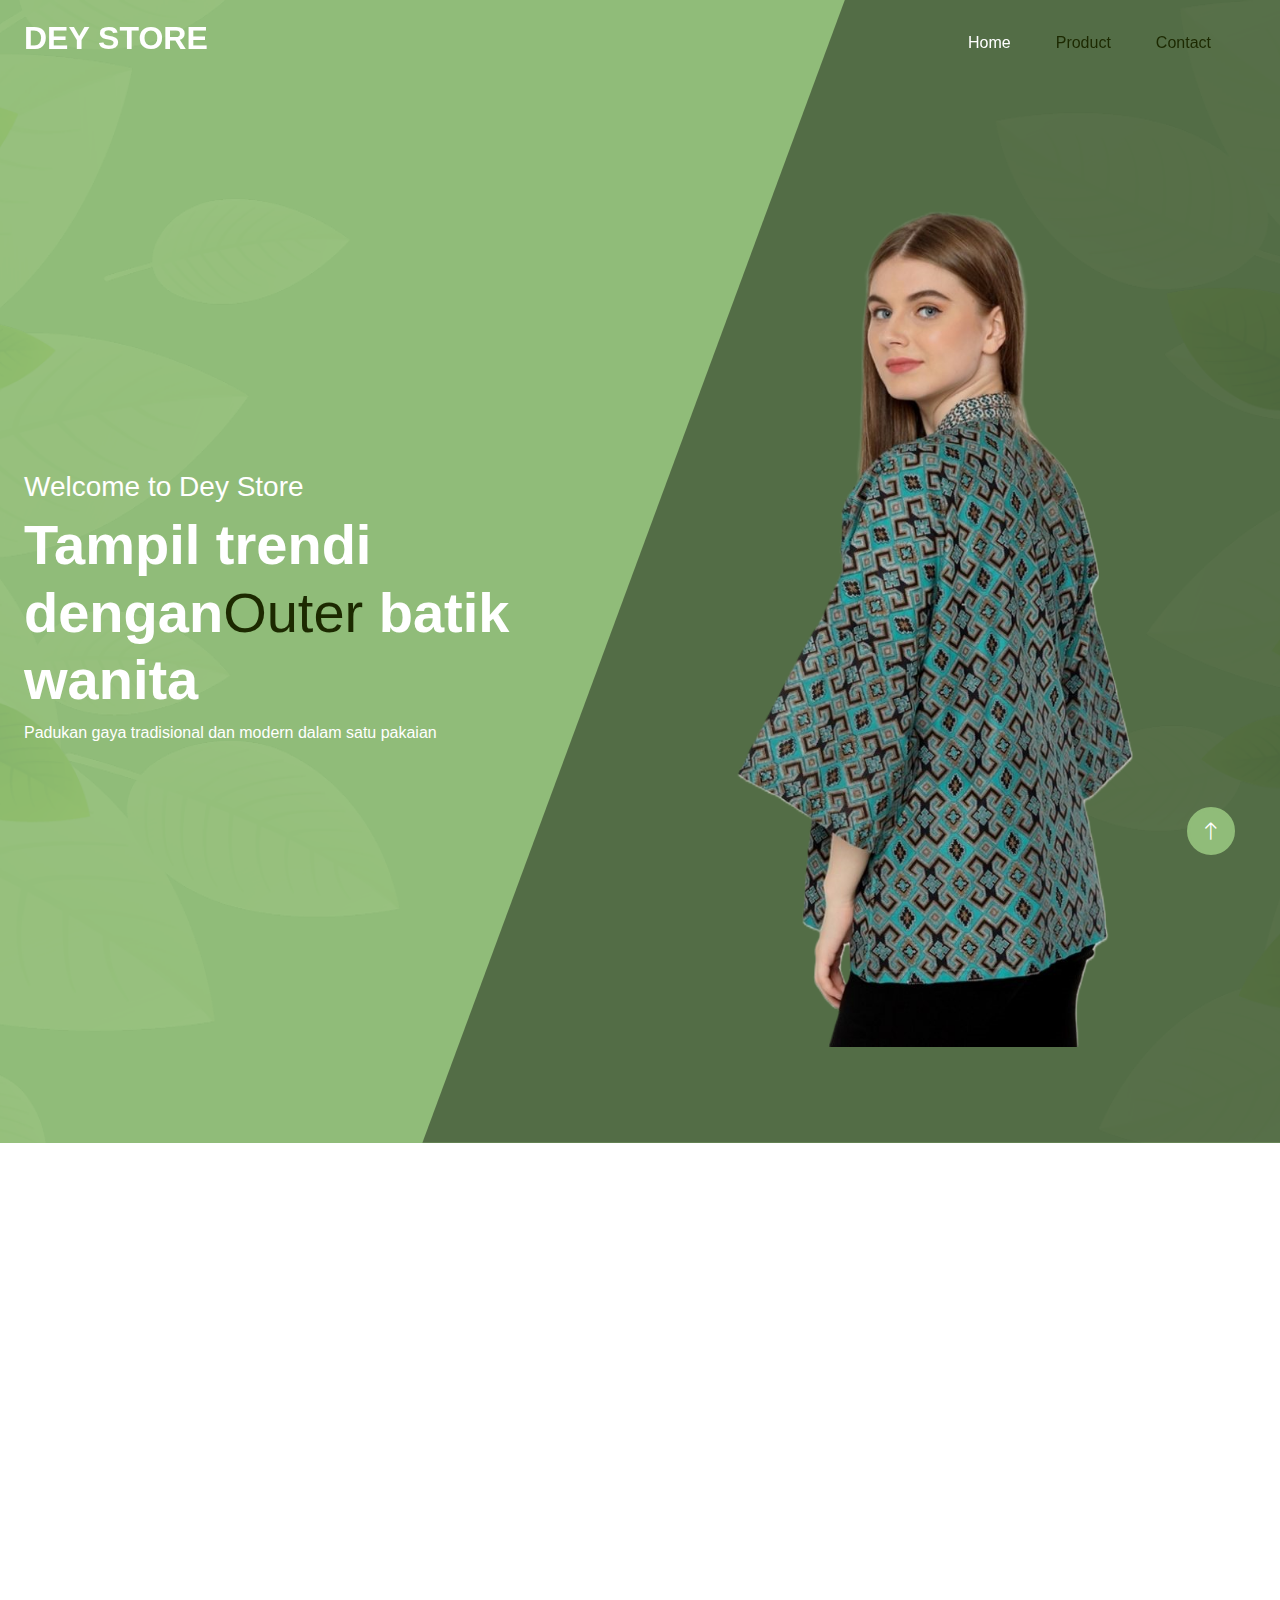
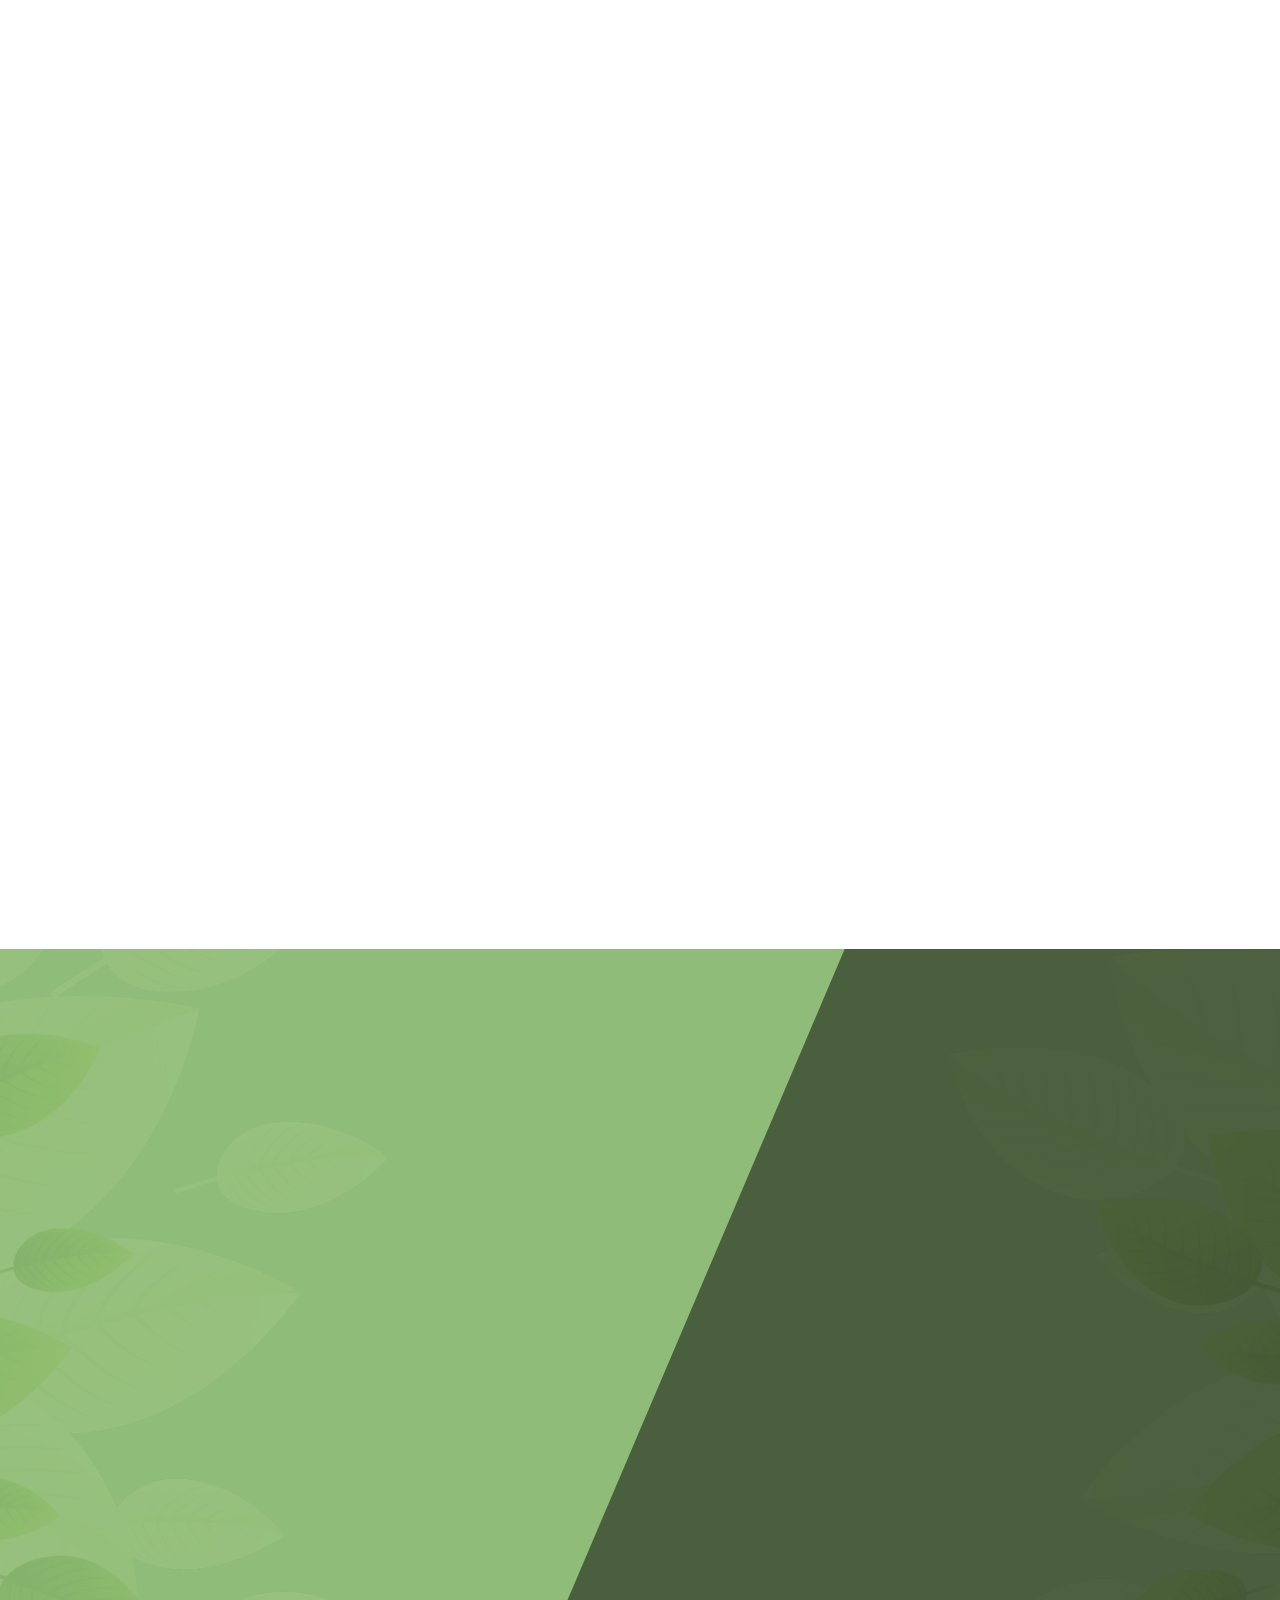
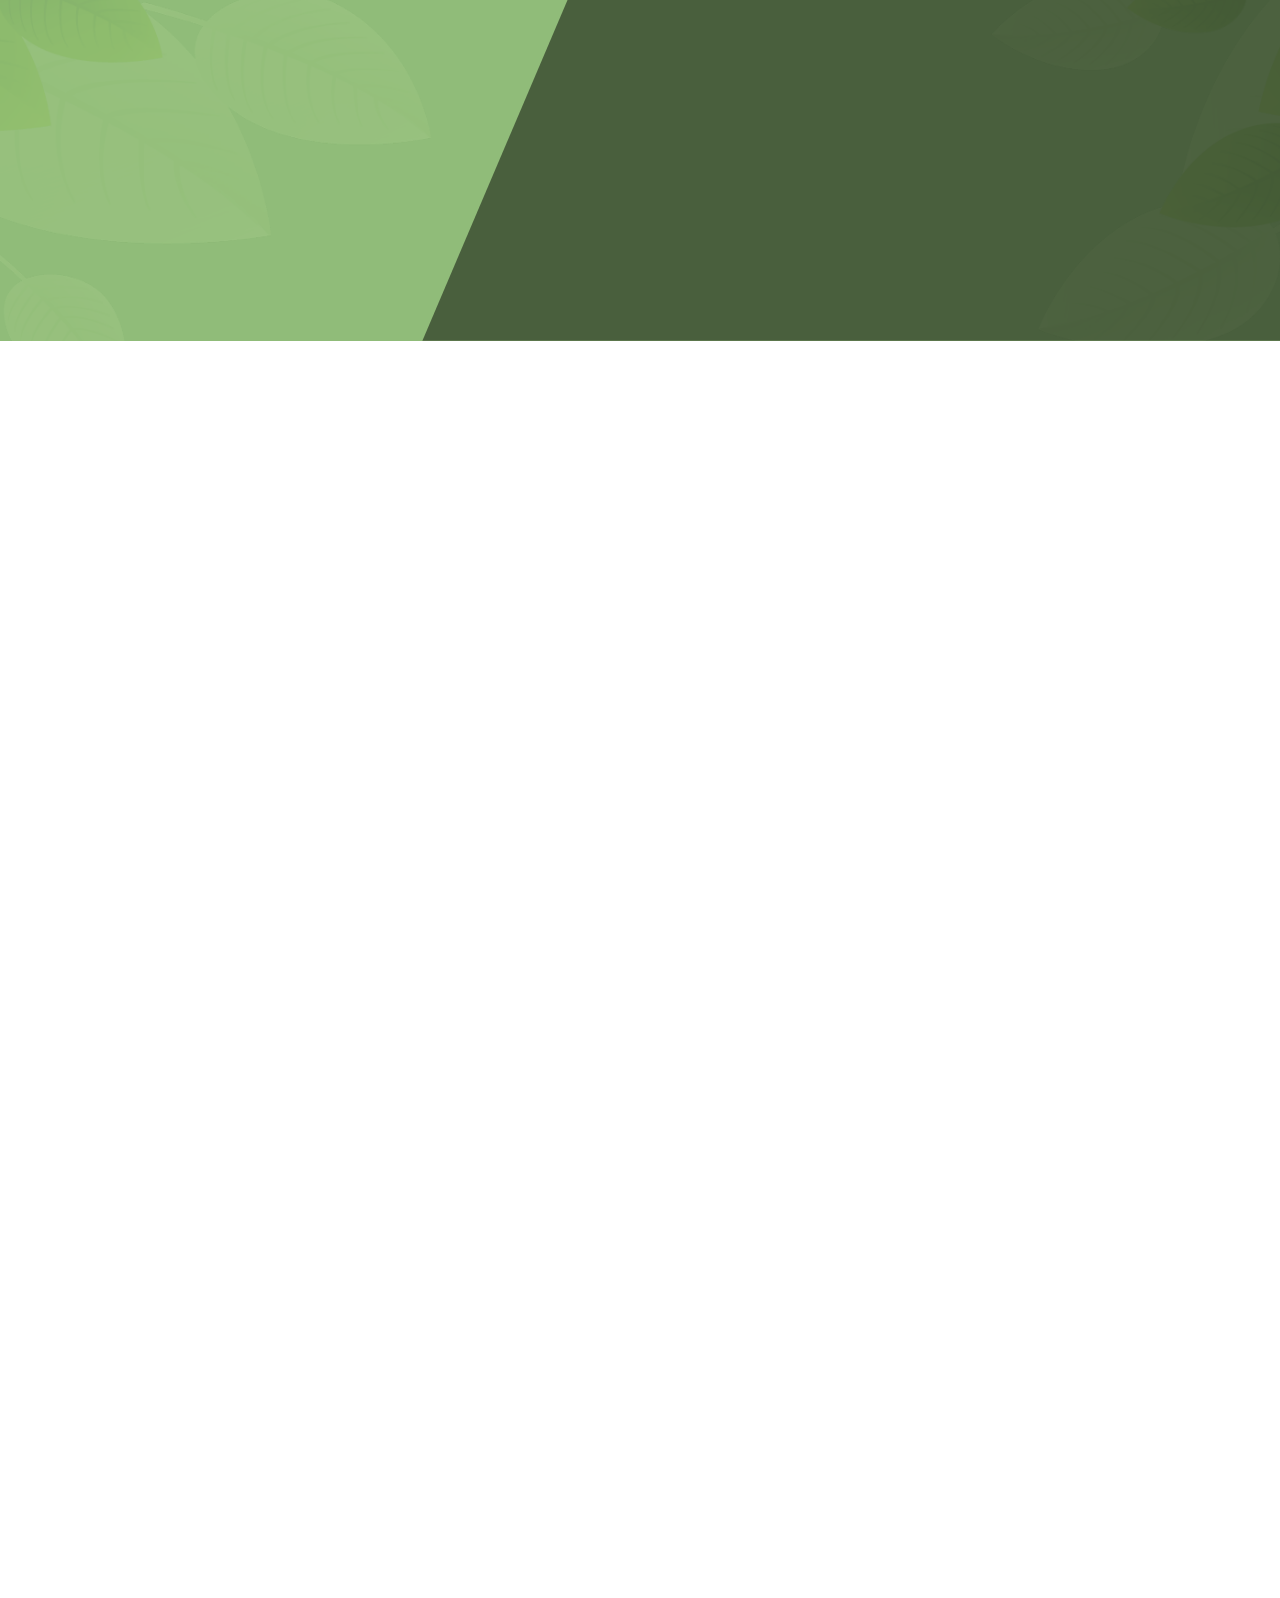
<file: index.html>
<!DOCTYPE html>
<html lang="en">

<head>
    <meta charset="utf-8">
    <title>Dey Store - Outer Solution</title>
    <meta content="width=device-width, initial-scale=1.0" name="viewport">
    <meta content="" name="keywords">
    <meta content="" name="description">


    <!-- Icon Font Stylesheet -->
    <link href="https://cdnjs.cloudflare.com/ajax/libs/font-awesome/5.10.0/css/all.min.css" rel="stylesheet">
    <link href="https://cdn.jsdelivr.net/npm/bootstrap-icons@1.4.1/font/bootstrap-icons.css" rel="stylesheet">

    <!-- Customized Bootstrap Stylesheet -->
    <link href="css/style.min.css" rel="stylesheet">

    <!-- Template Stylesheet -->
    <link href="css/style.css" rel="stylesheet">
</head>

<body>
    <!-- Spinner Start -->
    <div id="spinner"
        class="show bg-white position-fixed translate-middle w-100 vh-100 top-50 start-50 d-flex align-items-center justify-content-center">
        <div class="spinner-grow text-primary" style="width: 3rem; height: 3rem;" role="status">
            <span class="sr-only">Loading...    </span>
        </div>
    </div>
    <!-- Spinner End -->


    <!-- Navbar Start -->
    <div class="container-fluid sticky-top">
        <div class="container">
            <nav class="navbar navbar-expand-lg navbar-light p-0">
                <a href="index.html" class="navbar-brand">
                    <h2 class="text-white">DEY STORE </h2>
                </a>
                <button type="button" class="navbar-toggler ms-auto me-0" data-bs-toggle="collapse"
                    data-bs-target="#navbarCollapse">
                    <span class="navbar-toggler-icon"></span>
                </button>
                <div class="collapse navbar-collapse" id="navbarCollapse">
                    <div class="navbar-nav ms-auto">
                        <a href="index.html" class="nav-item nav-link active">Home</a>
                        <a href="product.html" class="nav-item nav-link">Product</a>
                        <div class="nav-item dropdown">
                        <a href="contact.html" class="nav-item nav-link">Contact</a>
                    </div>
                </div>
                </div>
            </nav>
        </div>
    </div>
    <!-- Navbar End -->


    <!-- Hero Start -->
    <div class="container-fluid bg-primary hero-header mb-5">
        <div class="container">
            <div class="row g-5 align-items-center">
                <div class="col-lg-6 text-center text-lg-start">
                    <h3 class="fw-light text-white animated slideInRight">Welcome to Dey Store</h3>
                    <h1 class="display-4 text-white animated slideInRight">Tampil trendi dengan<span class="fw-light text-dark">Outer</span> batik wanita</h1>
                    <p class="text-white mb-4 animated slideInRight">Padukan gaya tradisional dan modern dalam satu pakaian</p>
                 </div>
                <div class="col-lg-6">
                    <img class="img-fluid animated pulse infinite" src="img/batik 1.png" alt="">
                </div>
            </div>
        </div>
    </div>
    <!-- Hero End -->


    <!-- Feature Start -->
    <div class="container-fluid py-5">
        <div class="container">
            <div class="row g-4">
                <div class="col-lg-4 wow fadeIn" data-wow-delay="0.1s">
                    <div class="feature-item position-relative bg-primary text-center p-3">
                        <div class="border py-5 px-3">
                            <i class="fa fa-leaf fa-3x text-dark mb-4"></i>
                            <h5 class="text-white mb-0">100% Bahan Katun</h5>
                        </div>
                    </div>
                </div>
                <div class="col-lg-4 wow fadeIn" data-wow-delay="0.3s">
                    <div class="feature-item position-relative bg-primary text-center p-3">
                        <div class="border py-5 px-3">
                            <i class="fa fa-tint-slash fa-3x text-dark mb-4"></i>
                            <h5 class="text-white mb-0">Anti Tembus Pandang</h5>
                        </div>
                    </div>
                </div>
                <div class="col-lg-4 wow fadeIn" data-wow-delay="0.5s">
                    <div class="feature-item position-relative bg-primary text-center p-3">
                        <div class="border py-5 px-3">
                            <i class="fa fa-times fa-3x text-dark mb-4"></i>
                            <h5 class="text-white mb-0">Warna Tidak Pudar</h5>
                        </div>
                    </div>
                </div>
            </div>
        </div>
    </div>
    <!-- Feature End -->


    <!-- About Start -->
    <div class="container-fluid py-5">
        <div class="container">
            <div class="row g-5 align-items-center">
                <div class="col-lg-6 wow fadeIn" data-wow-delay="0.1s">
                    <img class="img-fluid animated pulse infinite" src="img/batik 2.png">
                </div>
                <div class="col-lg-6 wow fadeIn" data-wow-delay="0.5s">
                    <h1 class="text-primary mb-4">Katun Terbaik <span class="fw-light text-dark">membuat outer tidak mudah
                        pudar
                    </span></h1>
                </div>
            </div>
        </div>
    </div>
    <!-- About End -->


    <!-- Deal Start -->
    <div class="container-fluid deal bg-primary my-5 py-5">
        <div class="container py-5">
            <div class="row g-5 align-items-center">
                <div class="col-lg-6 wow fadeIn" data-wow-delay="0.1s">
                    <img class="img-fluid animated pulse infinite" src="img/batik 3.png">
                </div>
                <div class="col-lg-6 wow fadeIn" data-wow-delay="0.5s">
                    <div class="bg-white text-center p-4">
                        <div class="border p-4">
                            <p class="mb-2">Cardigan Outer</p>
                            <h2 class="fw-bold text-uppercase mb-4">Deals of the Day</h2>
                            <h1 class="display-4 text-primary mb-4">Rp. 89.000</h1>
                            <h5>White Cardigan Outer</h5>
                            <div class="row g-0 cdt mb-4">
                                <div class="col-3">
                                    <h1 class="display-6" id="cdt-days"></h1>
                                </div>
                                <div class="col-3">
                                    <h1 class="display-6" id="cdt-hours"></h1>
                                </div>
                                <div class="col-3">
                                    <h1 class="display-6" id="cdt-minutes"></h1>
                                </div>
                                <div class="col-3">
                                    <h1 class="display-6" id="cdt-seconds"></h1>
                                </div>
                            </div>
                            <a href="https://wa.me/6281476636307" class="btn btn-primary py-2 px-4" href="">Buy Now</a>
                        </div>
                    </div>
                </div>
            </div>
        </div>
    </div>
    <!-- Deal End -->


    <!-- Product Start -->
    <div class="container-fluid py-5">
        <div class="container">
            <div class="mx-auto text-center wow fadeIn" data-wow-delay="0.1s" style="max-width: 600px;">
                <h1 class="text-primary mb-3"><span class="fw-light text-dark">Cardigan Outer</span> Products</h1>
                </div>
            <div class="row g-4">
                <div class="col-md-6 col-lg-3 wow fadeIn" data-wow-delay="0.1s">
                    <div class="product-item text-center border h-100 p-4">
                        <img class="img-fluid mb-4" src="img/batik 1.png" alt="">
                        <div class="mb-2">
                            <small class="fa fa-star text-primary"></small>
                            <small class="fa fa-star text-primary"></small>
                            <small class="fa fa-star text-primary"></small>
                            <small class="fa fa-star text-primary"></small>
                            <small class="fa fa-star text-primary"></small>
                            <small>(99)</small>
                        </div>
                        <a href="batik 1.html" class="h6 d-inline-block mb-2"> Winggo Lestia Kimono Outer Green</a>
                        <h5 class="text-primary mb-3">Rp.109.000</h5>
                        <a href="https://wa.me/6281476636307" class="btn btn-outline-primary px-3">Buy</a>
                    </div>
                </div>
                <div class="col-md-6 col-lg-3 wow fadeIn" data-wow-delay="0.3s">
                    <div class="product-item text-center border h-100 p-4">
                        <img class="img-fluid mb-4" src="img/batik 2.png" alt="">
                        <div class="mb-2">
                            <small class="fa fa-star text-primary"></small>
                            <small class="fa fa-star text-primary"></small>
                            <small class="fa fa-star text-primary"></small>
                            <small class="fa fa-star text-primary"></small>
                            <small class="fa fa-star text-primary"></small>
                            <small>(99)</small>
                        </div>
                        <a href="batik 2.html" class="h6 d-inline-block mb-2">Long Kimono Outer</a>
                        <h5 class="text-primary mb-3">Rp.119.000</h5>
                        <a href="https://wa.me/6281476636307" class="btn btn-outline-primary px-3">Buy</a>
                    </div>
                </div>
                <div class="col-md-6 col-lg-3 wow fadeIn" data-wow-delay="0.5s">
                    <div class="product-item text-center border h-100 p-4">
                        <img class="img-fluid mb-4" src="img/batik 3.png" alt="">
                        <div class="mb-2">
                            <small class="fa fa-star text-primary"></small>
                            <small class="fa fa-star text-primary"></small>
                            <small class="fa fa-star text-primary"></small>
                            <small class="fa fa-star text-primary"></small>
                            <small class="fa fa-star text-primary"></small>
                            <small>(99)</small>
                        </div>
                        <a href="batik 3.html" class="h6 d-inline-block mb-2">White Cardigan Outer</a>
                        <h5 class="text-primary mb-3">Rp.89.000</h5>
                        <a href="https://wa.me/6281476636307" class="btn btn-outline-primary px-3">Buy</a>
                    </div>
                </div>
                <div class="col-md-6 col-lg-3 wow fadeIn" data-wow-delay="0.7s">
                    <div class="product-item text-center border h-100 p-4">
                        <img class="img-fluid mb-4" src="img/batik 4.png" alt="">
                        <div class="mb-2">
                            <small class="fa fa-star text-primary"></small>
                            <small class="fa fa-star text-primary"></small>
                            <small class="fa fa-star text-primary"></small>
                            <small class="fa fa-star text-primary"></small>
                            <small class="fa fa-star text-primary"></small>
                            <small>(99)</small>
                        </div>
                        <a href="batik 4.html" class="h6 d-inline-block mb-2">Outer Combination Casual</a>
                        <h5 class="text-primary mb-3">Rp.99.000</h5>
                        <a href="https://wa.me/6281476636307" class="btn btn-outline-primary px-3">Buy</a>
                    </div>
                </div>
            </div>
        </div>
    </div>
    <!-- Product End -->

    <!-- Footer Start -->
    <div class="container-fluid bg-white footer">
        <div class="container py-5">
            <div class="row g-5">
                <div class="col-md-6 col-lg-3 wow fadeIn" data-wow-delay="0.1s">
                    <a href="index.html" class="d-inline-block mb-3">
                        <h1 class="text-primary">DEY STORE</h1>
                    </a>
                    <p class="mb-0">Siap Untuk Melayani Anda</p>
                </div>
                <div class="col-md-6 col-lg-3 wow fadeIn" data-wow-delay="0.3s">
                    <h5 class="mb-4">Contact Us</h5>
                    <p><i class="fa fa-map-marker-alt me-3"></i>Jl. Tawes 2, Tegal Sari, Kota Tegal</p>
                    <p><i class="fa fa-phone-alt me-3"></i>081476636307</p>
                    <p><i class="fa fa-envelope me-3"></i>adeasalwa@gmail.com</p>
                    <div class="d-flex pt-2">
                        <a class="btn btn-square btn-outline-primary me-1" href="https://instagram.com/_adsn05"><i class="fab fa-instagram"></i></a>
                    </div>
                </div>
                <div class="col-md-6 col-lg-3 wow fadeIn" data-wow-delay="0.5s">
                    <h5 class="mb-4">Product</h5>
                    <a class="btn btn-link" href="batik 1.html">Winggo Lestia Kimono Outer Green</a>
                    <a class="btn btn-link" href="batik 2.html">Long Kimono Outer</a>
                    <a class="btn btn-link" href="batik 3.html">White Cardigan Outer</a>
                    <a class="btn btn-link" href="batik 4.html">Outer Combination Casual</a>
                    <a class="btn btn-link" href="batik 5.html">Cardigan Black Red Combination</a>
                </div>
                <div class="col-md-6 col-lg-3 wow fadeIn" data-wow-delay="0.7s">
                    <h5 class="mb-4">Popular Product</h5>
                    <a class="btn btn-link" href="batik 4.html">Outer Combination Casual</a>
                    <a class="btn btn-link" href="batik 1.html">Winggo Lestia Kimono Outer Green</a>
                    <a class="btn btn-link" href="batik 8.html">Black Themes Outer Cardigan</a>
                    <a class="btn btn-link" href="batik 5.html">Cardigan Black Red Combination</a>
                    <a class="btn btn-link" href="batik 3.html">White Cardigan Outer</a>
                </div>
            </div>
        </div>
        <div class="container wow fadeIn" data-wow-delay="0.1s">
            <div class="copyright">
                <div class="row">
                    <div class="col-md-6 text-center text-md-start mb-3 mb-md-0">
                        &copy; <a class="border-bottom" href="index.html">Dey Store</a>, All Right Reserved.

                        <!--/*** This template is free as long as you keep the footer author’s credit link/attribution link/backlink. If you'd like to use the template without the footer author’s credit link/attribution link/backlink, you can purchase the Credit Removal License from "https://htmlcodex.com/credit-removal". Thank you for your support. ***/-->
                        Designed By <a class="border-bottom" href="https://instagram.com/_adsn05">Adea Salwa Nabila</a>
                    </div>
                </div>
            </div>
        </div>
    </div>
    <!-- Footer End -->


    <!-- Back to Top -->
    <a href="#" class="btn btn-lg btn-primary btn-lg-square back-to-top"><i class="bi bi-arrow-up"></i></a>


    <!-- JavaScript Libraries -->
    <script src="https://ajax.googleapis.com/ajax/libs/jquery/3.6.1/jquery.min.js"></script>
    <script src="https://cdn.jsdelivr.net/npm/bootstrap@5.0.0/dist/js/bootstrap.bundle.min.js"></script>
    <script src="js/main.min.js"></script>

    <!-- Template Javascript -->
    <script src="js/main.js"></script>
</body>

</html>
</file>
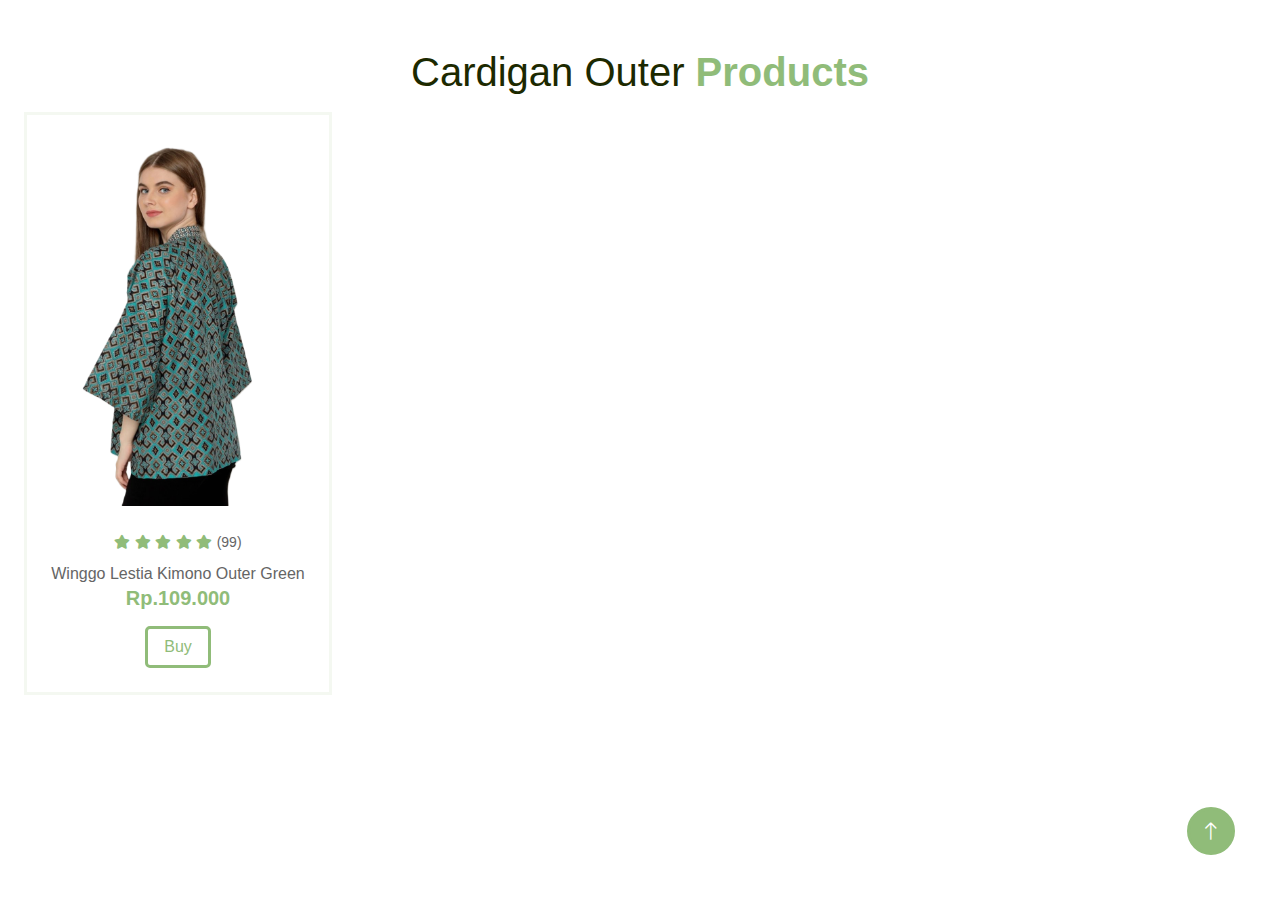
<file: batik 1.html>
<!DOCTYPE html>
<html lang="en">

<head>
    <meta charset="utf-8">
    <title>Dey Store - Outer Solution</title>
    <meta content="width=device-width, initial-scale=1.0" name="viewport">
    <meta content="" name="keywords">
    <meta content="" name="description">


    <!-- Icon Font Stylesheet -->
    <link href="https://cdnjs.cloudflare.com/ajax/libs/font-awesome/5.10.0/css/all.min.css" rel="stylesheet">
    <link href="https://cdn.jsdelivr.net/npm/bootstrap-icons@1.4.1/font/bootstrap-icons.css" rel="stylesheet">

    <!-- Customized Bootstrap Stylesheet -->
    <link href="css/style.min.css" rel="stylesheet">

    <!-- Template Stylesheet -->
    <link href="css/style.css" rel="stylesheet">
</head>

<body>
    <!-- Spinner Start -->
    <div id="spinner"
        class="show bg-white position-fixed translate-middle w-100 vh-100 top-50 start-50 d-flex align-items-center justify-content-center">
        <div class="spinner-grow text-primary" style="width: 3rem; height: 3rem;" role="status">
            <span class="sr-only">Loading...    </span>
        </div>
    </div>
    <!-- Spinner End -->

    <div class="container-fluid py-5">
        <div class="container">
            <div class="mx-auto text-center wow fadeIn" data-wow-delay="0.1s" style="max-width: 600px;">
                <h1 class="text-primary mb-3"><span class="fw-light text-dark">Cardigan Outer</span> Products</h1>
                </div>
    <div class="col-md-6 col-lg-3 wow fadeIn" data-wow-delay="0.1s">
    <div class="product-item text-center border h-100 p-4">
        <img class="img-fluid mb-4" src="img/batik 1.png" alt="">
        <div class="mb-2">
            <small class="fa fa-star text-primary"></small>
            <small class="fa fa-star text-primary"></small>
            <small class="fa fa-star text-primary"></small>
            <small class="fa fa-star text-primary"></small>
            <small class="fa fa-star text-primary"></small>
            <small>(99)</small>
        </div>
        <a>Winggo Lestia Kimono Outer Green</a>
        <h5 class="text-primary mb-3">Rp.109.000</h5>
        <a href="https://wa.me/6281476636307" class="btn btn-outline-primary px-3">Buy</a>
    </div>
</div>

    <!-- Back to Top -->
    <a href="#" class="btn btn-lg btn-primary btn-lg-square back-to-top"><i class="bi bi-arrow-up"></i></a>


    <!-- JavaScript Libraries -->
    <script src="https://ajax.googleapis.com/ajax/libs/jquery/3.6.1/jquery.min.js"></script>
    <script src="https://cdn.jsdelivr.net/npm/bootstrap@5.0.0/dist/js/bootstrap.bundle.min.js"></script>
    <script src="js/main.min.js"></script>

    <!-- Template Javascript -->
    <script src="js/main.js"></script>
</body>

</html>
</file>
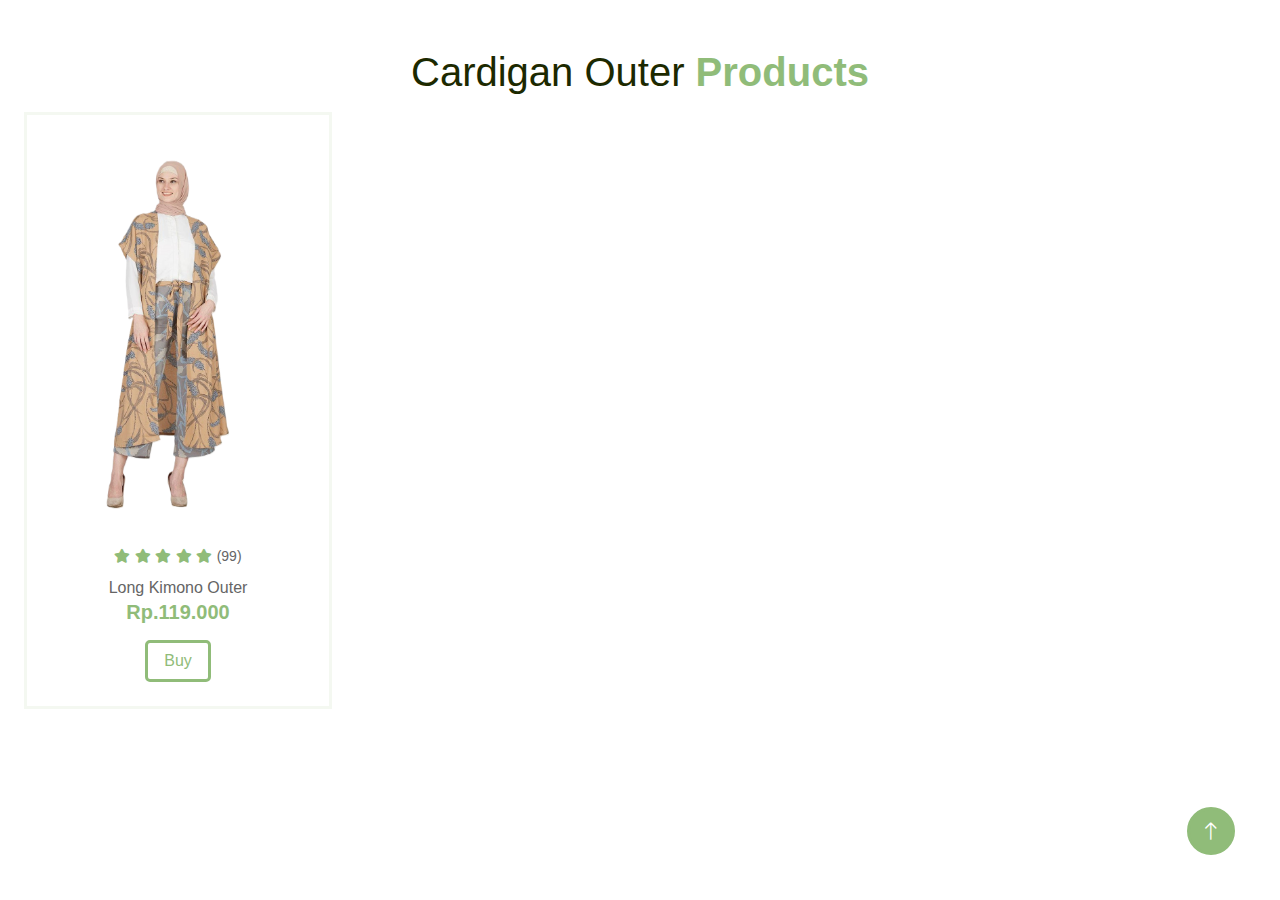
<file: batik 2.html>
<!DOCTYPE html>
<html lang="en">

<head>
    <meta charset="utf-8">
    <title>Dey Store - Outer Solution</title>
    <meta content="width=device-width, initial-scale=1.0" name="viewport">
    <meta content="" name="keywords">
    <meta content="" name="description">


    <!-- Icon Font Stylesheet -->
    <link href="https://cdnjs.cloudflare.com/ajax/libs/font-awesome/5.10.0/css/all.min.css" rel="stylesheet">
    <link href="https://cdn.jsdelivr.net/npm/bootstrap-icons@1.4.1/font/bootstrap-icons.css" rel="stylesheet">

    <!-- Customized Bootstrap Stylesheet -->
    <link href="css/style.min.css" rel="stylesheet">

    <!-- Template Stylesheet -->
    <link href="css/style.css" rel="stylesheet">
</head>

<body>
    <!-- Spinner Start -->
    <div id="spinner"
        class="show bg-white position-fixed translate-middle w-100 vh-100 top-50 start-50 d-flex align-items-center justify-content-center">
        <div class="spinner-grow text-primary" style="width: 3rem; height: 3rem;" role="status">
            <span class="sr-only">Loading...    </span>
        </div>
    </div>
    <!-- Spinner End -->

    <div class="container-fluid py-5">
        <div class="container">
            <div class="mx-auto text-center wow fadeIn" data-wow-delay="0.1s" style="max-width: 600px;">
                <h1 class="text-primary mb-3"><span class="fw-light text-dark">Cardigan Outer</span> Products</h1>
                </div>
    <div class="col-md-6 col-lg-3 wow fadeIn" data-wow-delay="0.1s">
    <div class="product-item text-center border h-100 p-4">
        <img class="img-fluid mb-4" src="img/batik 2.png" alt="">
        <div class="mb-2">
            <small class="fa fa-star text-primary"></small>
            <small class="fa fa-star text-primary"></small>
            <small class="fa fa-star text-primary"></small>
            <small class="fa fa-star text-primary"></small>
            <small class="fa fa-star text-primary"></small>
            <small>(99)</small>
        </div>
        <a>Long Kimono Outer</a>
        <h5 class="text-primary mb-3">Rp.119.000</h5>
        <a href="https://wa.me/6281476636307" class="btn btn-outline-primary px-3">Buy</a>
    </div>
</div>

    <!-- Back to Top -->
    <a href="#" class="btn btn-lg btn-primary btn-lg-square back-to-top"><i class="bi bi-arrow-up"></i></a>


    <!-- JavaScript Libraries -->
    <script src="https://ajax.googleapis.com/ajax/libs/jquery/3.6.1/jquery.min.js"></script>
    <script src="https://cdn.jsdelivr.net/npm/bootstrap@5.0.0/dist/js/bootstrap.bundle.min.js"></script>
    <script src="js/main.min.js"></script>

    <!-- Template Javascript -->
    <script src="js/main.js"></script>
</body>

</html>
</file>
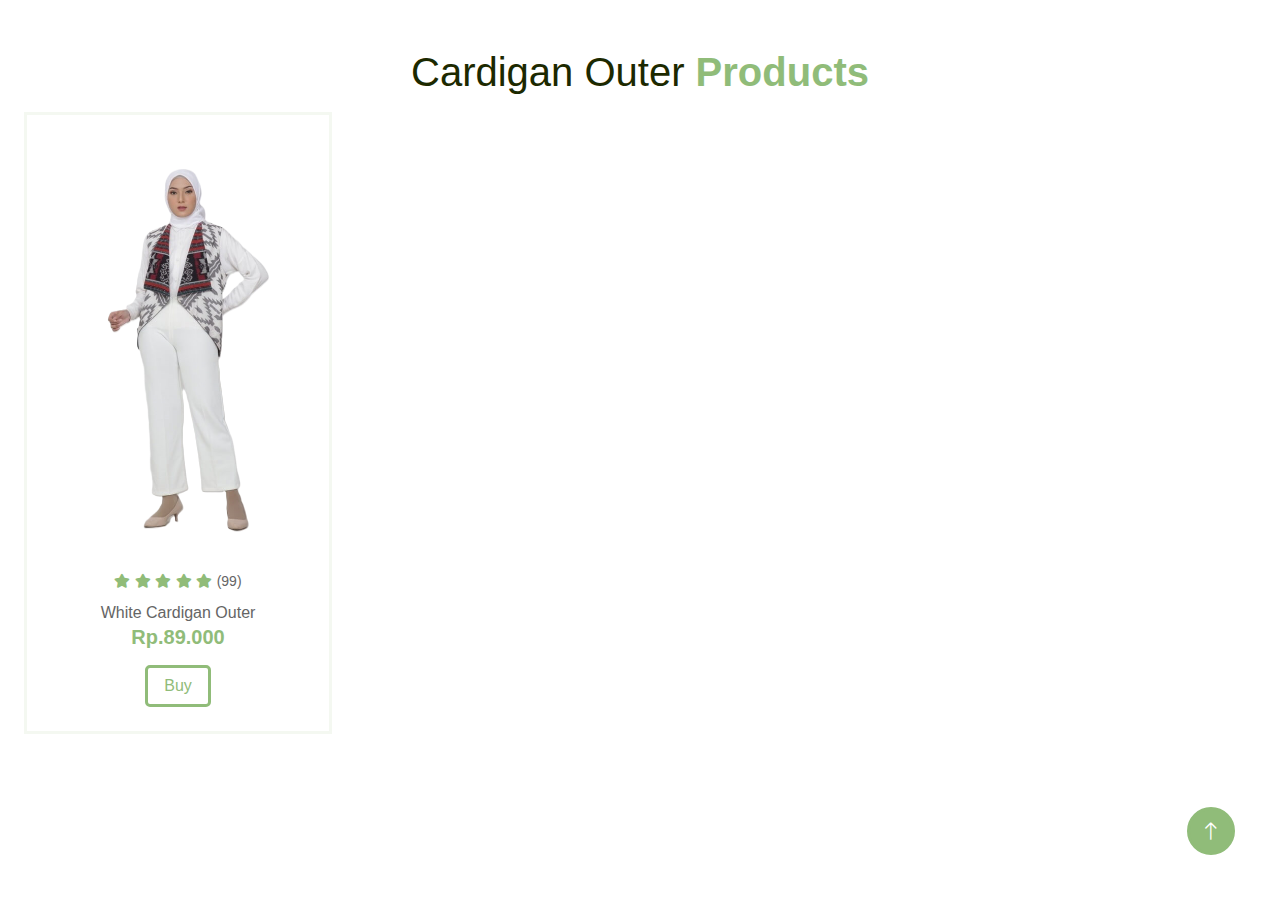
<file: batik 3.html>
<!DOCTYPE html>
<html lang="en">

<head>
    <meta charset="utf-8">
    <title>Dey Store - Outer Solution</title>
    <meta content="width=device-width, initial-scale=1.0" name="viewport">
    <meta content="" name="keywords">
    <meta content="" name="description">


    <!-- Icon Font Stylesheet -->
    <link href="https://cdnjs.cloudflare.com/ajax/libs/font-awesome/5.10.0/css/all.min.css" rel="stylesheet">
    <link href="https://cdn.jsdelivr.net/npm/bootstrap-icons@1.4.1/font/bootstrap-icons.css" rel="stylesheet">

    <!-- Customized Bootstrap Stylesheet -->
    <link href="css/style.min.css" rel="stylesheet">

    <!-- Template Stylesheet -->
    <link href="css/style.css" rel="stylesheet">
</head>

<body>
    <!-- Spinner Start -->
    <div id="spinner"
        class="show bg-white position-fixed translate-middle w-100 vh-100 top-50 start-50 d-flex align-items-center justify-content-center">
        <div class="spinner-grow text-primary" style="width: 3rem; height: 3rem;" role="status">
            <span class="sr-only">Loading...    </span>
        </div>
    </div>
    <!-- Spinner End -->

    <div class="container-fluid py-5">
        <div class="container">
            <div class="mx-auto text-center wow fadeIn" data-wow-delay="0.1s" style="max-width: 600px;">
                <h1 class="text-primary mb-3"><span class="fw-light text-dark">Cardigan Outer</span> Products</h1>
                </div>
    <div class="col-md-6 col-lg-3 wow fadeIn" data-wow-delay="0.1s">
    <div class="product-item text-center border h-100 p-4">
        <img class="img-fluid mb-4" src="img/batik 3.png" alt="">
        <div class="mb-2">
            <small class="fa fa-star text-primary"></small>
            <small class="fa fa-star text-primary"></small>
            <small class="fa fa-star text-primary"></small>
            <small class="fa fa-star text-primary"></small>
            <small class="fa fa-star text-primary"></small>
            <small>(99)</small>
        </div>
        <a>White Cardigan Outer</a>
        <h5 class="text-primary mb-3">Rp.89.000</h5>
        <a href="https://wa.me/6281476636307" class="btn btn-outline-primary px-3">Buy</a>
    </div>
</div>

    <!-- Back to Top -->
    <a href="#" class="btn btn-lg btn-primary btn-lg-square back-to-top"><i class="bi bi-arrow-up"></i></a>


    <!-- JavaScript Libraries -->
    <script src="https://ajax.googleapis.com/ajax/libs/jquery/3.6.1/jquery.min.js"></script>
    <script src="https://cdn.jsdelivr.net/npm/bootstrap@5.0.0/dist/js/bootstrap.bundle.min.js"></script>
    <script src="js/main.min.js"></script>

    <!-- Template Javascript -->
    <script src="js/main.js"></script>
</body>

</html>
</file>
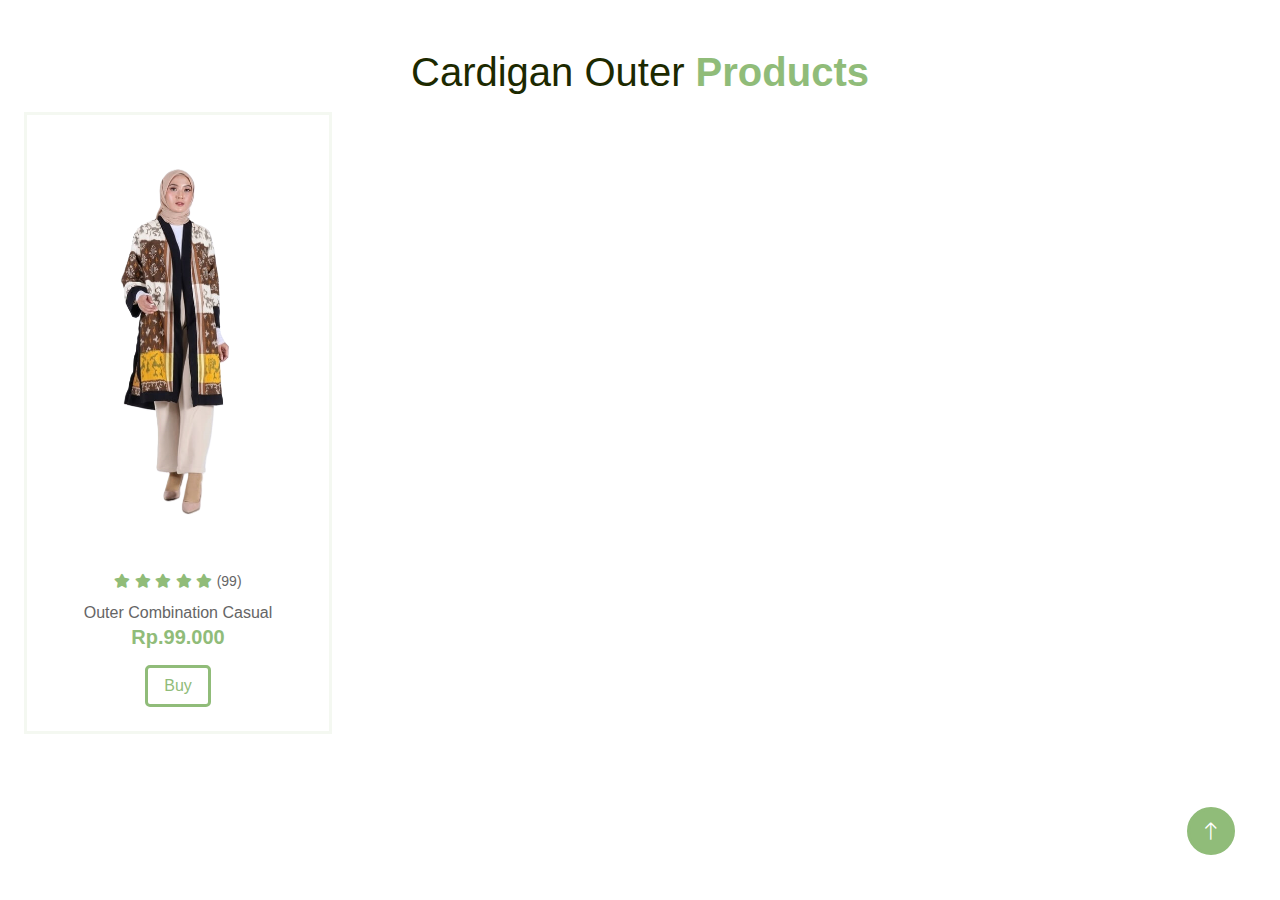
<file: batik 4.html>
<!DOCTYPE html>
<html lang="en">

<head>
    <meta charset="utf-8">
    <title>Dey Store - Outer Solution</title>
    <meta content="width=device-width, initial-scale=1.0" name="viewport">
    <meta content="" name="keywords">
    <meta content="" name="description">


    <!-- Icon Font Stylesheet -->
    <link href="https://cdnjs.cloudflare.com/ajax/libs/font-awesome/5.10.0/css/all.min.css" rel="stylesheet">
    <link href="https://cdn.jsdelivr.net/npm/bootstrap-icons@1.4.1/font/bootstrap-icons.css" rel="stylesheet">

    <!-- Customized Bootstrap Stylesheet -->
    <link href="css/style.min.css" rel="stylesheet">

    <!-- Template Stylesheet -->
    <link href="css/style.css" rel="stylesheet">
</head>

<body>
    <!-- Spinner Start -->
    <div id="spinner"
        class="show bg-white position-fixed translate-middle w-100 vh-100 top-50 start-50 d-flex align-items-center justify-content-center">
        <div class="spinner-grow text-primary" style="width: 3rem; height: 3rem;" role="status">
            <span class="sr-only">Loading...    </span>
        </div>
    </div>
    <!-- Spinner End -->

    <div class="container-fluid py-5">
        <div class="container">
            <div class="mx-auto text-center wow fadeIn" data-wow-delay="0.1s" style="max-width: 600px;">
                <h1 class="text-primary mb-3"><span class="fw-light text-dark">Cardigan Outer</span> Products</h1>
                </div>
    <div class="col-md-6 col-lg-3 wow fadeIn" data-wow-delay="0.1s">
    <div class="product-item text-center border h-100 p-4">
        <img class="img-fluid mb-4" src="img/batik 4.png" alt="">
        <div class="mb-2">
            <small class="fa fa-star text-primary"></small>
            <small class="fa fa-star text-primary"></small>
            <small class="fa fa-star text-primary"></small>
            <small class="fa fa-star text-primary"></small>
            <small class="fa fa-star text-primary"></small>
            <small>(99)</small>
        </div>
        <a>Outer Combination Casual</a>
        <h5 class="text-primary mb-3">Rp.99.000</h5>
        <a href="https://wa.me/6281476636307" class="btn btn-outline-primary px-3">Buy</a>
    </div>
</div>

    <!-- Back to Top -->
    <a href="#" class="btn btn-lg btn-primary btn-lg-square back-to-top"><i class="bi bi-arrow-up"></i></a>


    <!-- JavaScript Libraries -->
    <script src="https://ajax.googleapis.com/ajax/libs/jquery/3.6.1/jquery.min.js"></script>
    <script src="https://cdn.jsdelivr.net/npm/bootstrap@5.0.0/dist/js/bootstrap.bundle.min.js"></script>
    <script src="js/main.min.js"></script>

    <!-- Template Javascript -->
    <script src="js/main.js"></script>
</body>

</html>
</file>
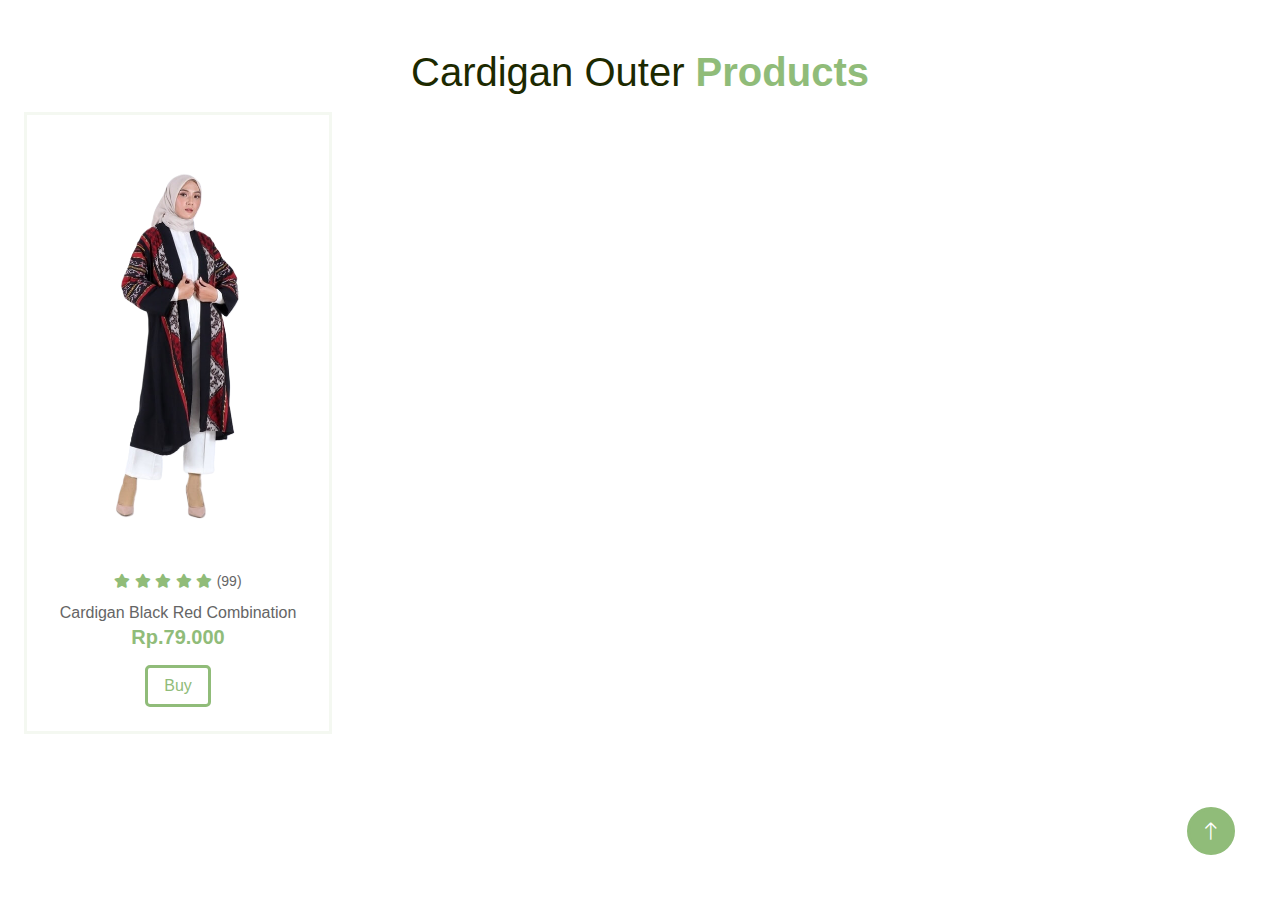
<file: batik 5.html>
<!DOCTYPE html>
<html lang="en">

<head>
    <meta charset="utf-8">
    <title>Dey Store - Outer Solution</title>
    <meta content="width=device-width, initial-scale=1.0" name="viewport">
    <meta content="" name="keywords">
    <meta content="" name="description">


    <!-- Icon Font Stylesheet -->
    <link href="https://cdnjs.cloudflare.com/ajax/libs/font-awesome/5.10.0/css/all.min.css" rel="stylesheet">
    <link href="https://cdn.jsdelivr.net/npm/bootstrap-icons@1.4.1/font/bootstrap-icons.css" rel="stylesheet">

    <!-- Customized Bootstrap Stylesheet -->
    <link href="css/style.min.css" rel="stylesheet">

    <!-- Template Stylesheet -->
    <link href="css/style.css" rel="stylesheet">
</head>

<body>
    <!-- Spinner Start -->
    <div id="spinner"
        class="show bg-white position-fixed translate-middle w-100 vh-100 top-50 start-50 d-flex align-items-center justify-content-center">
        <div class="spinner-grow text-primary" style="width: 3rem; height: 3rem;" role="status">
            <span class="sr-only">Loading...    </span>
        </div>
    </div>
    <!-- Spinner End -->

    <div class="container-fluid py-5">
        <div class="container">
            <div class="mx-auto text-center wow fadeIn" data-wow-delay="0.1s" style="max-width: 600px;">
                <h1 class="text-primary mb-3"><span class="fw-light text-dark">Cardigan Outer</span> Products</h1>
                </div>
    <div class="col-md-6 col-lg-3 wow fadeIn" data-wow-delay="0.1s">
    <div class="product-item text-center border h-100 p-4">
        <img class="img-fluid mb-4" src="img/batik 5.png" alt="">
        <div class="mb-2">
            <small class="fa fa-star text-primary"></small>
            <small class="fa fa-star text-primary"></small>
            <small class="fa fa-star text-primary"></small>
            <small class="fa fa-star text-primary"></small>
            <small class="fa fa-star text-primary"></small>
            <small>(99)</small>
        </div>
        <a>Cardigan Black Red Combination</a>
        <h5 class="text-primary mb-3">Rp.79.000</h5>
        <a href="https://wa.me/6281476636307" class="btn btn-outline-primary px-3">Buy</a>
    </div>
</div>

    <!-- Back to Top -->
    <a href="#" class="btn btn-lg btn-primary btn-lg-square back-to-top"><i class="bi bi-arrow-up"></i></a>


    <!-- JavaScript Libraries -->
    <script src="https://ajax.googleapis.com/ajax/libs/jquery/3.6.1/jquery.min.js"></script>
    <script src="https://cdn.jsdelivr.net/npm/bootstrap@5.0.0/dist/js/bootstrap.bundle.min.js"></script>
    <script src="js/main.min.js"></script>

    <!-- Template Javascript -->
    <script src="js/main.js"></script>
</body>

</html>
</file>
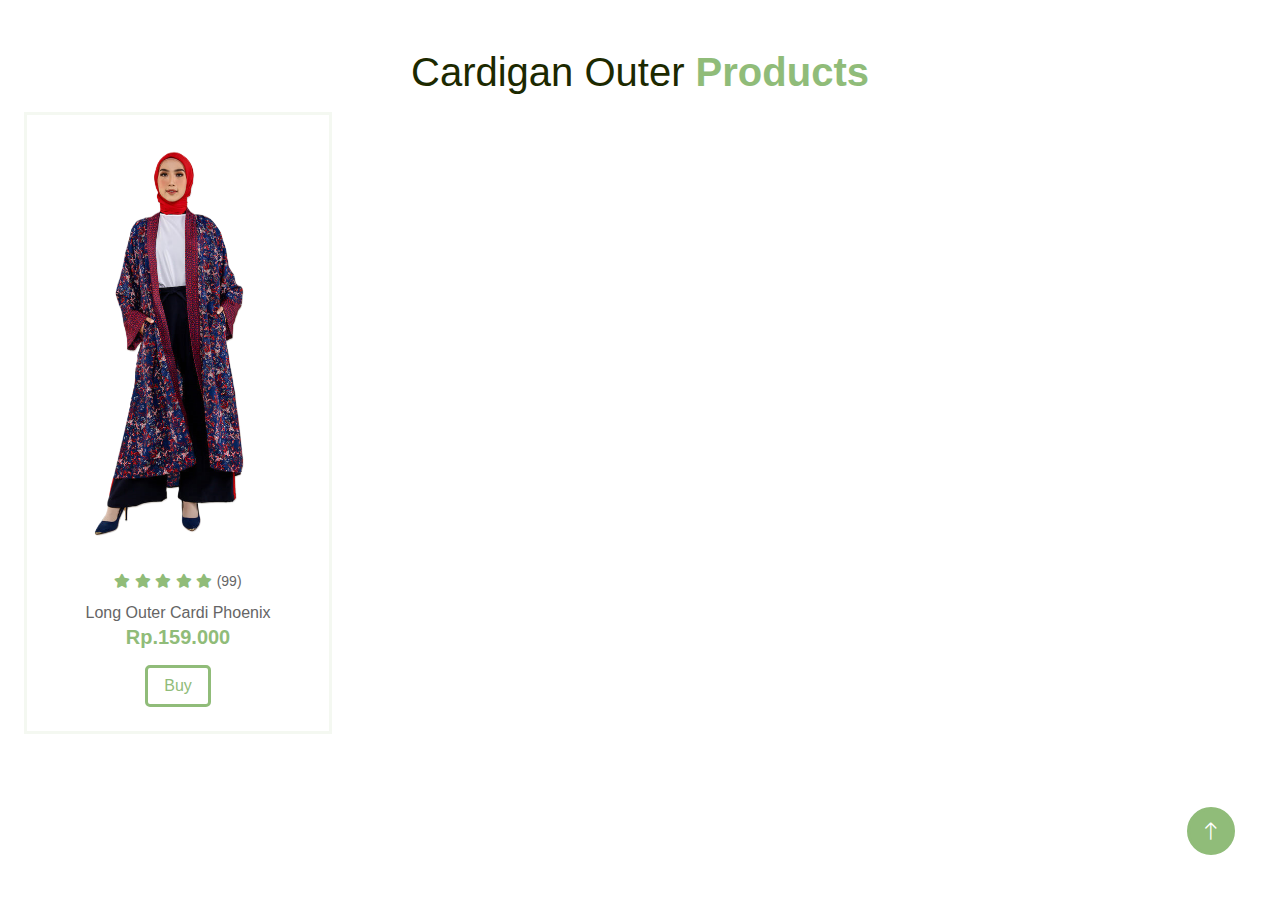
<file: batik 6.html>
<!DOCTYPE html>
<html lang="en">

<head>
    <meta charset="utf-8">
    <title>Dey Store - Outer Solution</title>
    <meta content="width=device-width, initial-scale=1.0" name="viewport">
    <meta content="" name="keywords">
    <meta content="" name="description">


    <!-- Icon Font Stylesheet -->
    <link href="https://cdnjs.cloudflare.com/ajax/libs/font-awesome/5.10.0/css/all.min.css" rel="stylesheet">
    <link href="https://cdn.jsdelivr.net/npm/bootstrap-icons@1.4.1/font/bootstrap-icons.css" rel="stylesheet">

    <!-- Customized Bootstrap Stylesheet -->
    <link href="css/style.min.css" rel="stylesheet">

    <!-- Template Stylesheet -->
    <link href="css/style.css" rel="stylesheet">
</head>

<body>
    <!-- Spinner Start -->
    <div id="spinner"
        class="show bg-white position-fixed translate-middle w-100 vh-100 top-50 start-50 d-flex align-items-center justify-content-center">
        <div class="spinner-grow text-primary" style="width: 3rem; height: 3rem;" role="status">
            <span class="sr-only">Loading...    </span>
        </div>
    </div>
    <!-- Spinner End -->

    <div class="container-fluid py-5">
        <div class="container">
            <div class="mx-auto text-center wow fadeIn" data-wow-delay="0.1s" style="max-width: 600px;">
                <h1 class="text-primary mb-3"><span class="fw-light text-dark">Cardigan Outer</span> Products</h1>
                </div>
    <div class="col-md-6 col-lg-3 wow fadeIn" data-wow-delay="0.1s">
    <div class="product-item text-center border h-100 p-4">
        <img class="img-fluid mb-4" src="img/batik 6.png" alt="">
        <div class="mb-2">
            <small class="fa fa-star text-primary"></small>
            <small class="fa fa-star text-primary"></small>
            <small class="fa fa-star text-primary"></small>
            <small class="fa fa-star text-primary"></small>
            <small class="fa fa-star text-primary"></small>
            <small>(99)</small>
        </div>
        <a>Long Outer Cardi Phoenix</a>
        <h5 class="text-primary mb-3">Rp.159.000</h5>
        <a href="https://wa.me/6281476636307" class="btn btn-outline-primary px-3">Buy</a>
    </div>
</div>

    <!-- Back to Top -->
    <a href="#" class="btn btn-lg btn-primary btn-lg-square back-to-top"><i class="bi bi-arrow-up"></i></a>

    <!-- JavaScript Libraries -->
    <script src="https://ajax.googleapis.com/ajax/libs/jquery/3.6.1/jquery.min.js"></script>
    <script src="https://cdn.jsdelivr.net/npm/bootstrap@5.0.0/dist/js/bootstrap.bundle.min.js"></script>
    <script src="js/main.min.js"></script>

    <!-- Template Javascript -->
    <script src="js/main.js"></script>
</body>

</html>
</file>
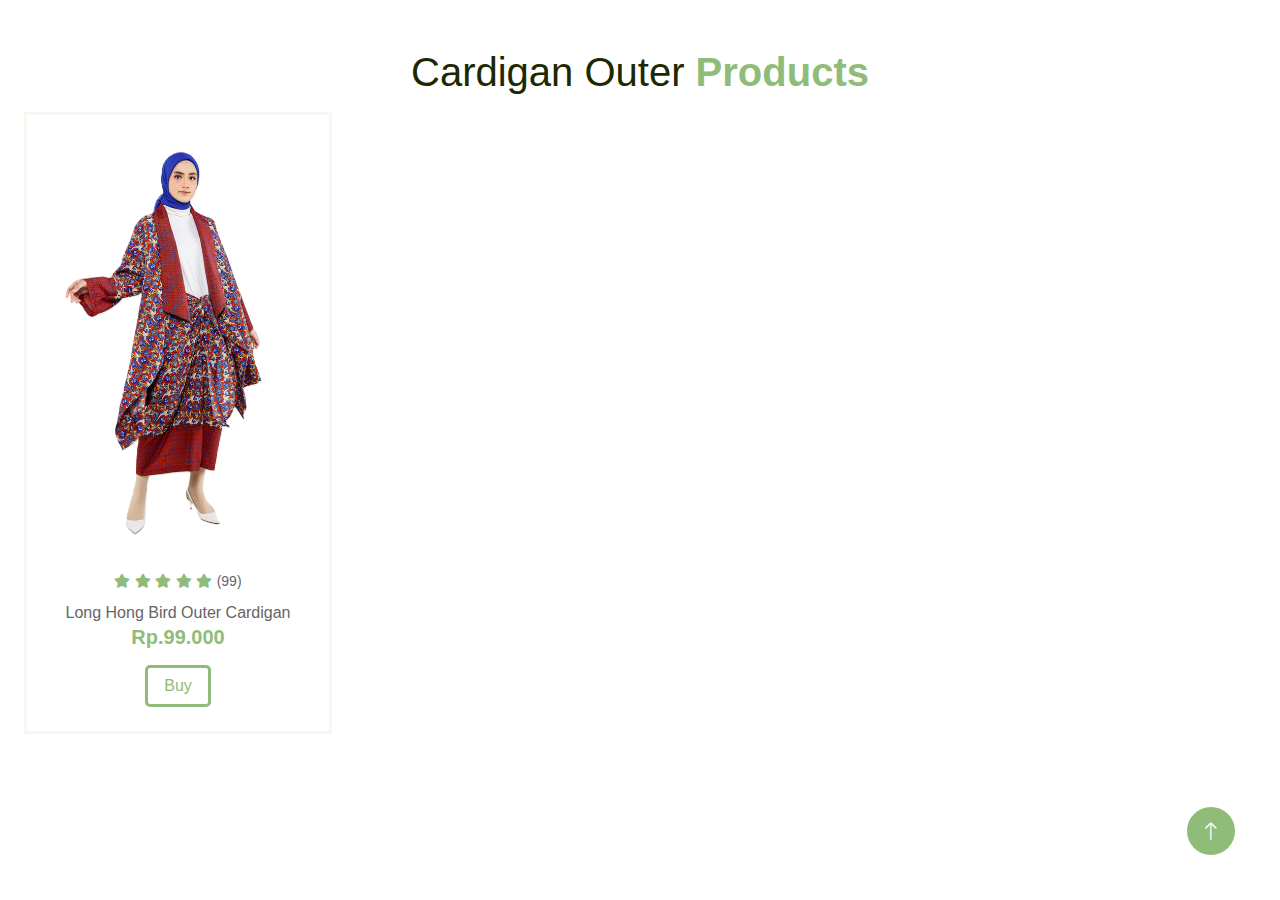
<file: batik 7.html>
<!DOCTYPE html>
<html lang="en">

<head>
    <meta charset="utf-8">
    <title>Dey Store - Outer Solution</title>
    <meta content="width=device-width, initial-scale=1.0" name="viewport">
    <meta content="" name="keywords">
    <meta content="" name="description">


    <!-- Icon Font Stylesheet -->
    <link href="https://cdnjs.cloudflare.com/ajax/libs/font-awesome/5.10.0/css/all.min.css" rel="stylesheet">
    <link href="https://cdn.jsdelivr.net/npm/bootstrap-icons@1.4.1/font/bootstrap-icons.css" rel="stylesheet">

    <!-- Customized Bootstrap Stylesheet -->
    <link href="css/style.min.css" rel="stylesheet">

    <!-- Template Stylesheet -->
    <link href="css/style.css" rel="stylesheet">
</head>
<body>
    <!-- Spinner Start -->
    <div id="spinner"
        class="show bg-white position-fixed translate-middle w-100 vh-100 top-50 start-50 d-flex align-items-center justify-content-center">
        <div class="spinner-grow text-primary" style="width: 3rem; height: 3rem;" role="status">
            <span class="sr-only">Loading...    </span>
        </div>
    </div>
    <!-- Spinner End -->

    <div class="container-fluid py-5">
        <div class="container">
            <div class="mx-auto text-center wow fadeIn" data-wow-delay="0.1s" style="max-width: 600px;">
                <h1 class="text-primary mb-3"><span class="fw-light text-dark">Cardigan Outer</span> Products</h1>
                </div>
    <div class="col-md-6 col-lg-3 wow fadeIn" data-wow-delay="0.1s">
    <div class="product-item text-center border h-100 p-4">
        <img class="img-fluid mb-4" src="img/batik 7.png" alt="">
        <div class="mb-2">
            <small class="fa fa-star text-primary"></small>
            <small class="fa fa-star text-primary"></small>
            <small class="fa fa-star text-primary"></small>
            <small class="fa fa-star text-primary"></small>
            <small class="fa fa-star text-primary"></small>
            <small>(99)</small>
        </div>
        <a>Long Hong Bird Outer Cardigan</a>
        <h5 class="text-primary mb-3">Rp.99.000</h5>
        <a href="https://wa.me/6281476636307" class="btn btn-outline-primary px-3">Buy</a>
    </div>
</div>

    <!-- Back to Top -->
    <a href="#" class="btn btn-lg btn-primary btn-lg-square back-to-top"><i class="bi bi-arrow-up"></i></a>

    <!-- JavaScript Libraries -->
    <script src="https://ajax.googleapis.com/ajax/libs/jquery/3.6.1/jquery.min.js"></script>
    <script src="https://cdn.jsdelivr.net/npm/bootstrap@5.0.0/dist/js/bootstrap.bundle.min.js"></script>
    <script src="js/main.min.js"></script>

    <!-- Template Javascript -->
    <script src="js/main.js"></script>
</body>

</html>
</file>
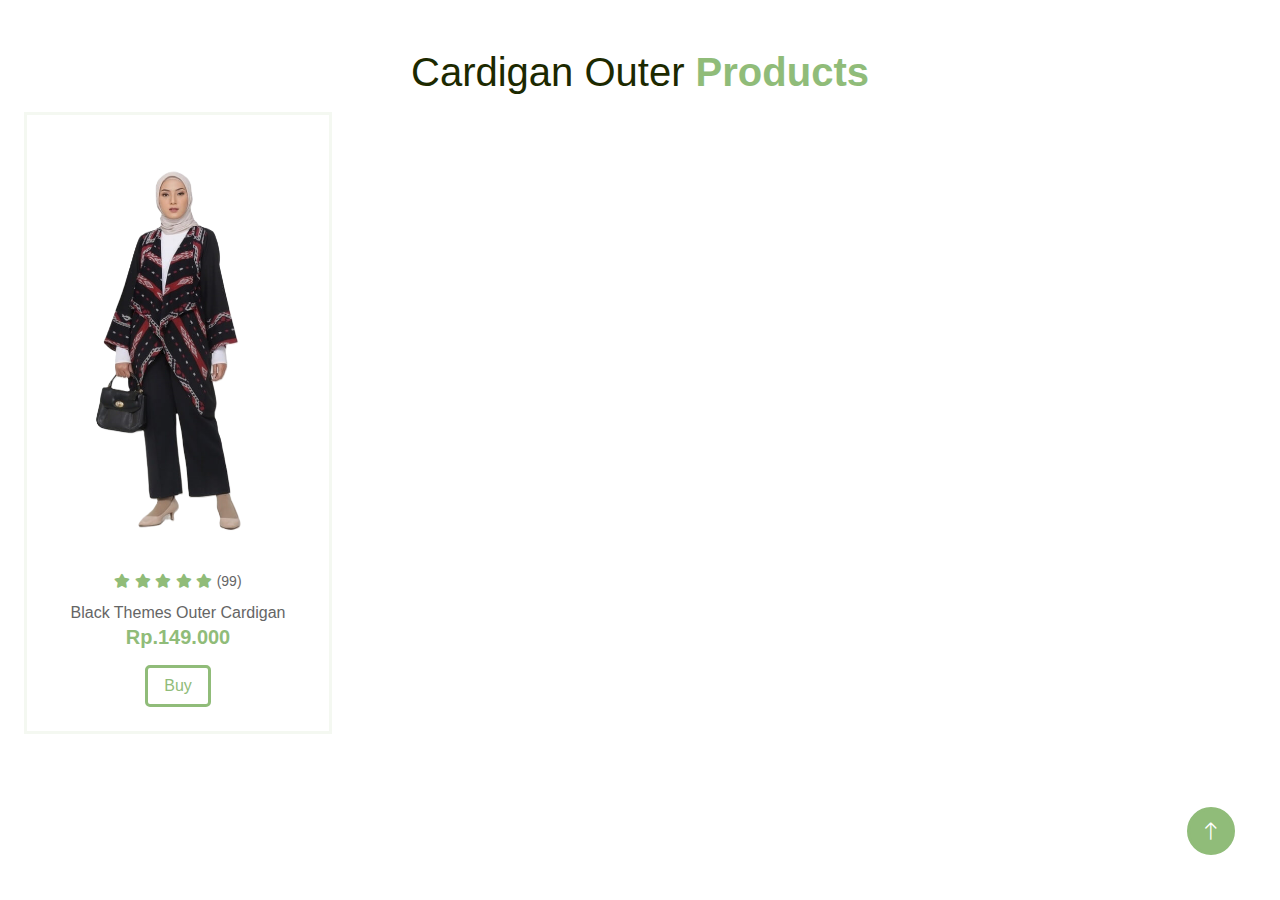
<file: batik 8.html>
<!DOCTYPE html>
<html lang="en">

<head>
    <meta charset="utf-8">
    <title>Dey Store - Outer Solution</title>
    <meta content="width=device-width, initial-scale=1.0" name="viewport">
    <meta content="" name="keywords">
    <meta content="" name="description">


    <!-- Icon Font Stylesheet -->
    <link href="https://cdnjs.cloudflare.com/ajax/libs/font-awesome/5.10.0/css/all.min.css" rel="stylesheet">
    <link href="https://cdn.jsdelivr.net/npm/bootstrap-icons@1.4.1/font/bootstrap-icons.css" rel="stylesheet">

    <!-- Customized Bootstrap Stylesheet -->
    <link href="css/style.min.css" rel="stylesheet">

    <!-- Template Stylesheet -->
    <link href="css/style.css" rel="stylesheet">
</head>

<body>
    <!-- Spinner Start -->
    <div id="spinner"
        class="show bg-white position-fixed translate-middle w-100 vh-100 top-50 start-50 d-flex align-items-center justify-content-center">
        <div class="spinner-grow text-primary" style="width: 3rem; height: 3rem;" role="status">
            <span class="sr-only">Loading...    </span>
        </div>
    </div>
    <!-- Spinner End -->

    <div class="container-fluid py-5">
        <div class="container">
            <div class="mx-auto text-center wow fadeIn" data-wow-delay="0.1s" style="max-width: 600px;">
                <h1 class="text-primary mb-3"><span class="fw-light text-dark">Cardigan Outer</span> Products</h1>
                </div>
    <div class="col-md-6 col-lg-3 wow fadeIn" data-wow-delay="0.1s">
    <div class="product-item text-center border h-100 p-4">
        <img class="img-fluid mb-4" src="img/batik 8.png" alt="">
        <div class="mb-2">
            <small class="fa fa-star text-primary"></small>
            <small class="fa fa-star text-primary"></small>
            <small class="fa fa-star text-primary"></small>
            <small class="fa fa-star text-primary"></small>
            <small class="fa fa-star text-primary"></small>
            <small>(99)</small>
        </div>
        <a>Black Themes Outer Cardigan</a>
        <h5 class="text-primary mb-3">Rp.149.000</h5>
        <a href="https://wa.me/6281476636307" class="btn btn-outline-primary px-3">Buy</a>
    </div>
</div>

    <!-- Back to Top -->
    <a href="#" class="btn btn-lg btn-primary btn-lg-square back-to-top"><i class="bi bi-arrow-up"></i></a>


    <!-- JavaScript Libraries -->
    <script src="https://ajax.googleapis.com/ajax/libs/jquery/3.6.1/jquery.min.js"></script>
    <script src="https://cdn.jsdelivr.net/npm/bootstrap@5.0.0/dist/js/bootstrap.bundle.min.js"></script>
    <script src="js/main.min.js"></script>

    <!-- Template Javascript -->
    <script src="js/main.js"></script>
</body>

</html>
</file>
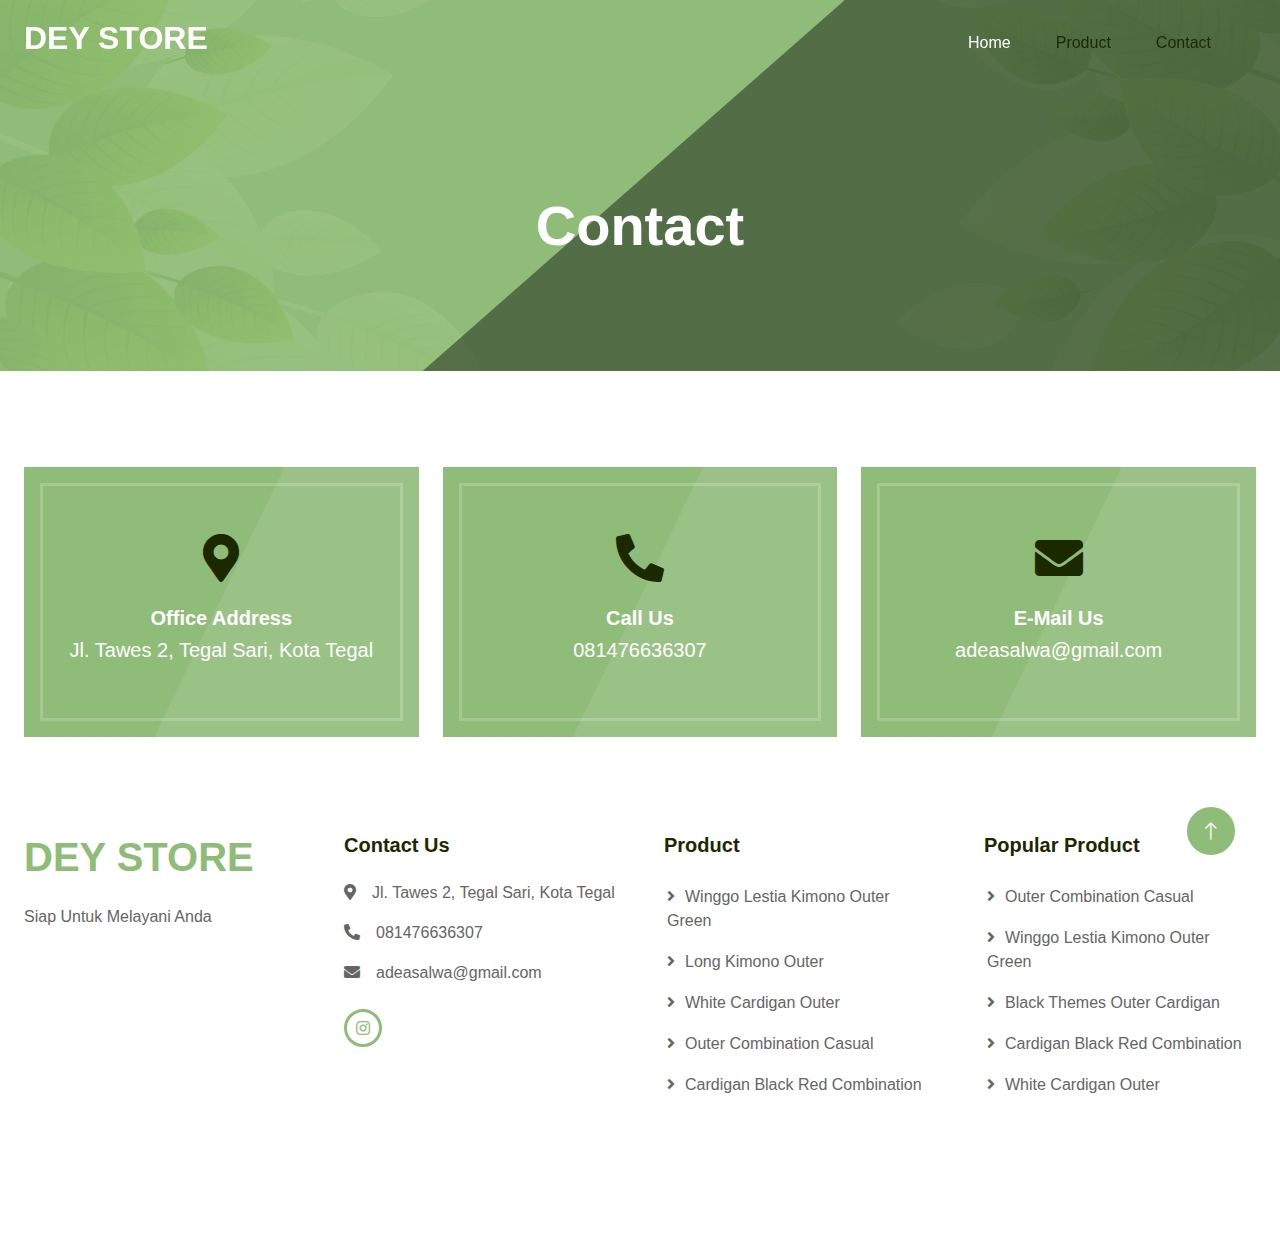
<file: contact.html>
<!DOCTYPE html>
<html lang="en">

<head>
    <meta charset="utf-8">
    <title>Dey Store - Outer Solution</title>
    <meta content="width=device-width, initial-scale=1.0" name="viewport">
    <meta content="" name="keywords">
    <meta content="" name="description">


    <!-- Icon Font Stylesheet -->
    <link href="https://cdnjs.cloudflare.com/ajax/libs/font-awesome/5.10.0/css/all.min.css" rel="stylesheet">
    <link href="https://cdn.jsdelivr.net/npm/bootstrap-icons@1.4.1/font/bootstrap-icons.css" rel="stylesheet">

    <!-- Customized Bootstrap Stylesheet -->
    <link href="css/style.min.css" rel="stylesheet">

    <!-- Template Stylesheet -->
    <link href="css/style.css" rel="stylesheet">
</head>

<body>
    <!-- Spinner Start -->
    <div id="spinner"
        class="show bg-white position-fixed translate-middle w-100 vh-100 top-50 start-50 d-flex align-items-center justify-content-center">
        <div class="spinner-grow text-primary" style="width: 3rem; height: 3rem;" role="status">
            <span class="sr-only">Loading...</span>
        </div>
    </div>
    <!-- Spinner End -->


    <!-- Navbar Start -->
    <div class="container-fluid sticky-top">
        <div class="container">
            <nav class="navbar navbar-expand-lg navbar-light p-0">
                <a href="index.html" class="navbar-brand">
                    <h2 class="text-white">DEY STORE </h2>
                </a>
                <button type="button" class="navbar-toggler ms-auto me-0" data-bs-toggle="collapse"
                    data-bs-target="#navbarCollapse">
                    <span class="navbar-toggler-icon"></span>
                </button>
                <div class="collapse navbar-collapse" id="navbarCollapse">
                    <div class="navbar-nav ms-auto">
                        <a href="index.html" class="nav-item nav-link active">Home</a>
                        <a href="product.html" class="nav-item nav-link">Product</a>
                        <div class="nav-item dropdown">
                        <a href="contact.html" class="nav-item nav-link">Contact</a>
                    </div>
                </div>
                </div>
            </nav>
        </div>
    </div>
    <!-- Navbar End -->


    <!-- Hero Start -->
    <div class="container-fluid bg-primary hero-header mb-5">
        <div class="container text-center">
            <h1 class="display-4 text-white mb-3 animated slideInDown">Contact</h1>
            <nav aria-label="breadcrumb">
            </nav>
        </div>
    </div>
    <!-- Hero End -->


    <!-- Contact Info Start -->
    <div class="container-fluid py-5">
        <div class="container">
            <div class="row g-4">
                <div class="col-lg-4 wow fadeIn" data-wow-delay="0.1s">
                    <div class="contact-info-item position-relative bg-primary text-center p-3">
                        <div class="border py-5 px-3">
                            <i class="fa fa-map-marker-alt fa-3x text-dark mb-4"></i>
                            <h5 class="text-white">Office Address</h5>
                            <h5 class="fw-light text-white">Jl. Tawes 2, Tegal Sari, Kota Tegal</h5>
                        </div>
                    </div>
                </div>
                <div class="col-lg-4 wow fadeIn" data-wow-delay="0.3s">
                    <div class="contact-info-item position-relative bg-primary text-center p-3">
                        <div class="border py-5 px-3">
                            <i class="fa fa-phone-alt fa-3x text-dark mb-4"></i>
                            <h5 class="text-white">Call Us</h5>
                            <h5 class="fw-light text-white">081476636307</h5>
                        </div>
                    </div>
                </div>
                <div class="col-lg-4 wow fadeIn" data-wow-delay="0.5s">
                    <div class="contact-info-item position-relative bg-primary text-center p-3">
                        <div class="border py-5 px-3">
                            <i class="fa fa-envelope fa-3x text-dark mb-4"></i>
                            <h5 class="text-white">E-Mail Us</h5>
                            <h5 class="fw-light text-white">adeasalwa@gmail.com</h5>
                        </div>
                    </div>
                </div>
            </div>
        </div>
    </div>
    <!-- Contact Info End -->


      <!-- Footer Start -->
    <div class="container-fluid bg-white footer">
        <div class="container py-5">
            <div class="row g-5">
                <div class="col-md-6 col-lg-3 wow fadeIn" data-wow-delay="0.1s">
                    <a href="index.html" class="d-inline-block mb-3">
                        <h1 class="text-primary">DEY STORE</h1>
                    </a>
                    <p class="mb-0">Siap Untuk Melayani Anda</p>
                </div>
                <div class="col-md-6 col-lg-3 wow fadeIn" data-wow-delay="0.3s">
                    <h5 class="mb-4">Contact Us</h5>
                    <p><i class="fa fa-map-marker-alt me-3"></i>Jl. Tawes 2, Tegal Sari, Kota Tegal</p>
                    <p><i class="fa fa-phone-alt me-3"></i>081476636307</p>
                    <p><i class="fa fa-envelope me-3"></i>adeasalwa@gmail.com</p>
                    <div class="d-flex pt-2">
                        <a class="btn btn-square btn-outline-primary me-1" href="https://instagram.com/_adsn05"><i class="fab fa-instagram"></i></a>
                    </div>
                </div>
                <div class="col-md-6 col-lg-3 wow fadeIn" data-wow-delay="0.5s">
                    <h5 class="mb-4">Product</h5>
                    <a class="btn btn-link" href="batik 1.html">Winggo Lestia Kimono Outer Green</a>
                    <a class="btn btn-link" href="batik 2.html">Long Kimono Outer</a>
                    <a class="btn btn-link" href="batik 3.html">White Cardigan Outer</a>
                    <a class="btn btn-link" href="batik 4.html">Outer Combination Casual</a>
                    <a class="btn btn-link" href="batik 5.html">Cardigan Black Red Combination</a>
                </div>
                <div class="col-md-6 col-lg-3 wow fadeIn" data-wow-delay="0.7s">
                    <h5 class="mb-4">Popular Product</h5>
                    <a class="btn btn-link" href="batik 4.html">Outer Combination Casual</a>
                    <a class="btn btn-link" href="batik 1.html">Winggo Lestia Kimono Outer Green</a>
                    <a class="btn btn-link" href="batik 8.html">Black Themes Outer Cardigan</a>
                    <a class="btn btn-link" href="batik 5.html">Cardigan Black Red Combination</a>
                    <a class="btn btn-link" href="batik 3.html">White Cardigan Outer</a>
                </div>
            </div>
        </div>
        <div class="container wow fadeIn" data-wow-delay="0.1s">
            <div class="copyright">
                <div class="row">
                    <div class="col-md-6 text-center text-md-start mb-3 mb-md-0">
                        &copy; <a class="border-bottom" href="index.html">Dey Store</a>, All Right Reserved.

                        <!--/*** This template is free as long as you keep the footer author’s credit link/attribution link/backlink. If you'd like to use the template without the footer author’s credit link/attribution link/backlink, you can purchase the Credit Removal License from "https://htmlcodex.com/credit-removal". Thank you for your support. ***/-->
                        Designed By <a class="border-bottom" href="https://instagram.com/_adsn05">Adea Salwa Nabila</a>
                    </div>
                </div>
            </div>
        </div>
    </div>
    <!-- Footer End -->


    <!-- Back to Top -->
    <a href="#" class="btn btn-lg btn-primary btn-lg-square back-to-top"><i class="bi bi-arrow-up"></i></a>


    <!-- JavaScript Libraries -->
    <script src="https://ajax.googleapis.com/ajax/libs/jquery/3.6.1/jquery.min.js"></script>
    <script src="https://cdn.jsdelivr.net/npm/bootstrap@5.0.0/dist/js/bootstrap.bundle.min.js"></script>
    <script src="js/main.min.js"></script>

    <!-- Template Javascript -->
    <script src="js/main.js"></script>
</body>

</html>
</file>
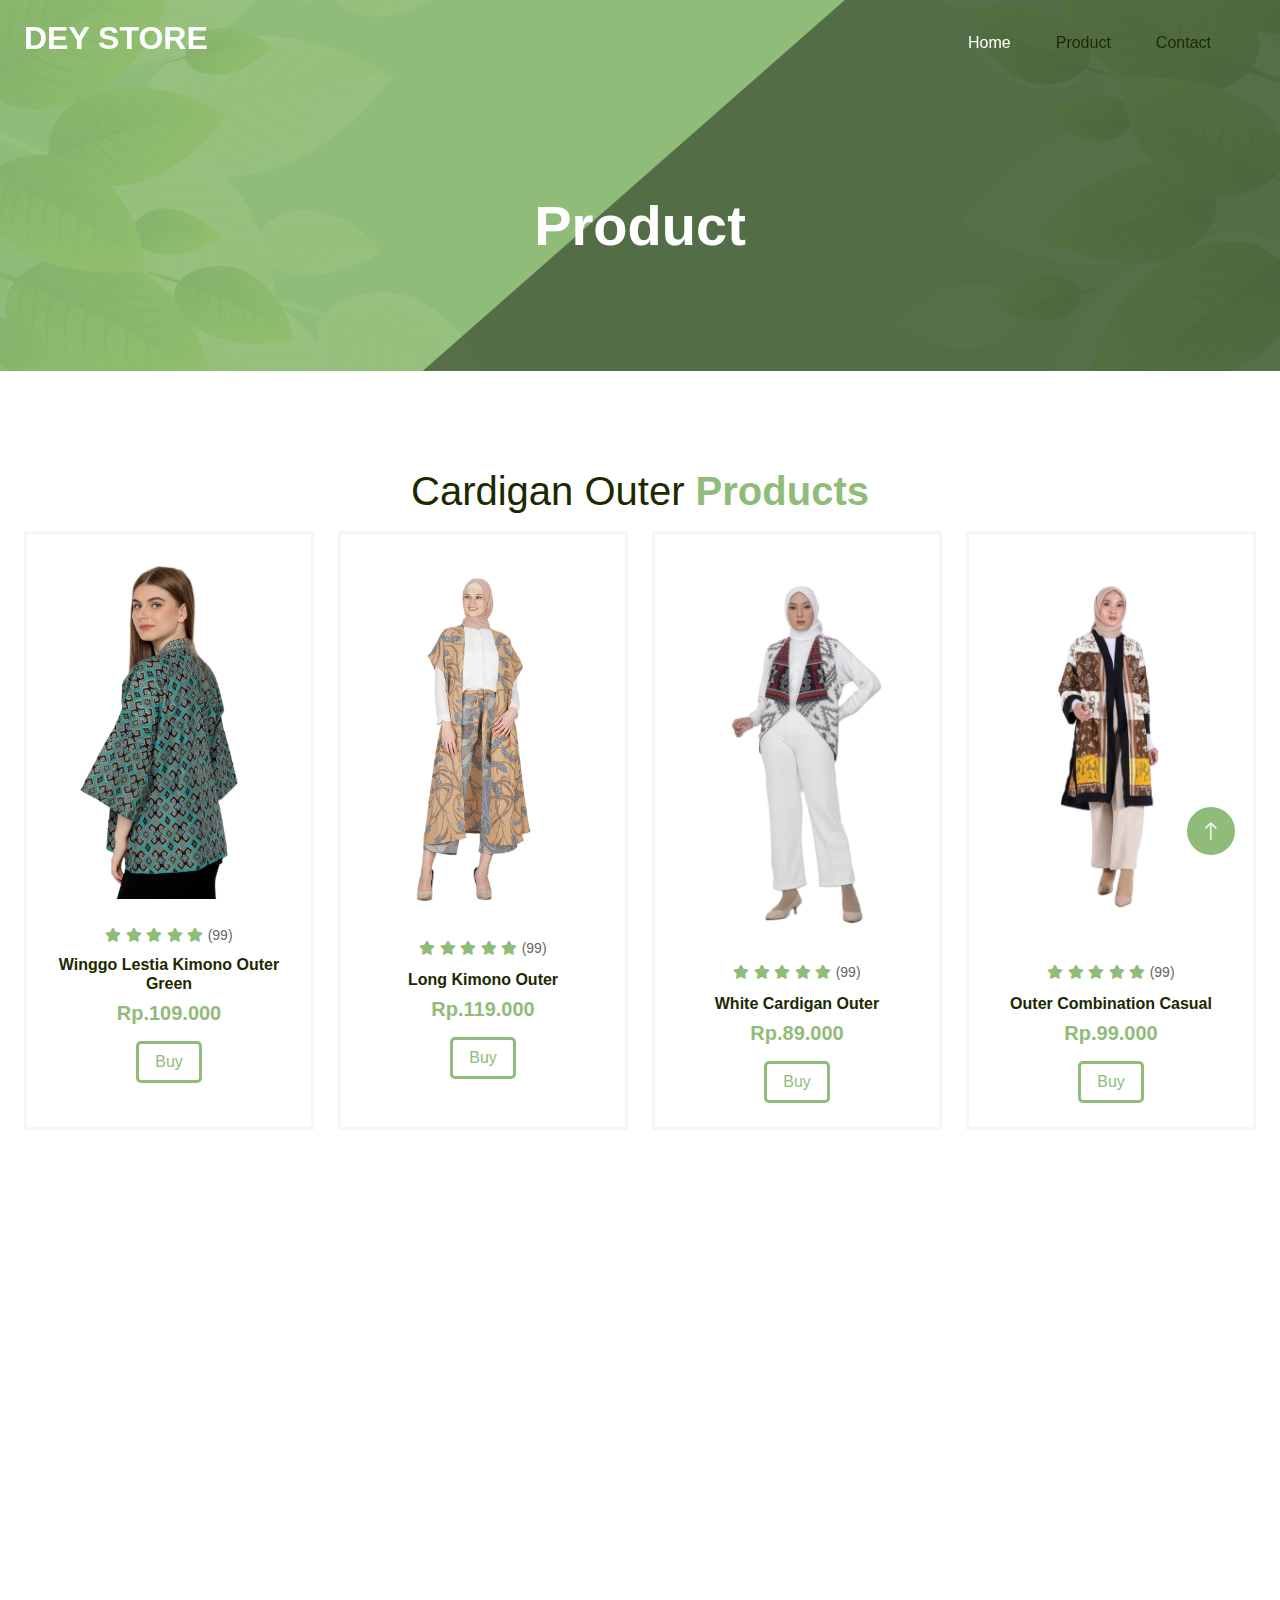
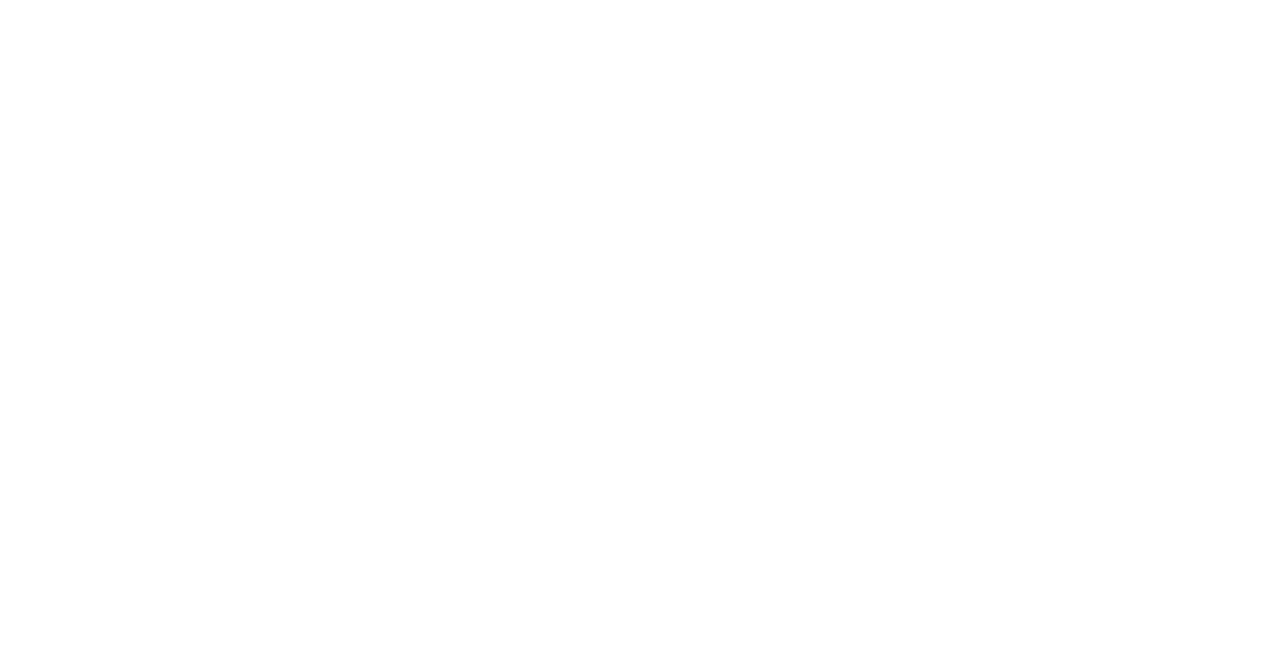
<file: product.html>
<!DOCTYPE html>
<html lang="en">

<head>
    <meta charset="utf-8">
    <title>Dey Store - Outer Solution</title>
    <meta content="width=device-width, initial-scale=1.0" name="viewport">
    <meta content="" name="keywords">
    <meta content="" name="description">


    <!-- Icon Font Stylesheet -->
    <link href="https://cdnjs.cloudflare.com/ajax/libs/font-awesome/5.10.0/css/all.min.css" rel="stylesheet">
    <link href="https://cdn.jsdelivr.net/npm/bootstrap-icons@1.4.1/font/bootstrap-icons.css" rel="stylesheet">

    <!-- Customized Bootstrap Stylesheet -->
    <link href="css/style.min.css" rel="stylesheet">

    <!-- Template Stylesheet -->
    <link href="css/style.css" rel="stylesheet">
</head>

<body>
    <!-- Spinner Start -->
    <div id="spinner"
        class="show bg-white position-fixed translate-middle w-100 vh-100 top-50 start-50 d-flex align-items-center justify-content-center">
        <div class="spinner-grow text-primary" style="width: 3rem; height: 3rem;" role="status">
            <span class="sr-only">Loading...</span>
        </div>
    </div>
    <!-- Spinner End -->


     <!-- Navbar Start -->
     <div class="container-fluid sticky-top">
        <div class="container">
            <nav class="navbar navbar-expand-lg navbar-light p-0">
                <a href="index.html" class="navbar-brand">
                    <h2 class="text-white">DEY STORE </h2>
                </a>
                <button type="button" class="navbar-toggler ms-auto me-0" data-bs-toggle="collapse"
                    data-bs-target="#navbarCollapse">
                    <span class="navbar-toggler-icon"></span>
                </button>
                <div class="collapse navbar-collapse" id="navbarCollapse">
                    <div class="navbar-nav ms-auto">
                        <a href="index.html" class="nav-item nav-link active">Home</a>
                        <a href="product.html" class="nav-item nav-link">Product</a>
                        <div class="nav-item dropdown">
                        <a href="contact.html" class="nav-item nav-link">Contact</a>
                    </div>
                </div>
                </div>
            </nav>
        </div>
    </div>
    <!-- Navbar End -->

    <!-- Hero Start -->
    <div class="container-fluid bg-primary hero-header mb-5">
        <div class="container text-center">
            <h1 class="display-4 text-white mb-3 animated slideInDown">Product</h1>
            <nav aria-label="breadcrumb">
            </nav>
        </div>
    </div>
    <!-- Hero End -->


    <!-- Product Start -->
    <div class="container-fluid py-5">
        <div class="container">
            <div class="mx-auto text-center wow fadeIn" data-wow-delay="0.1s" style="max-width: 600px;">
                <h1 class="text-primary mb-3"><span class="fw-light text-dark">Cardigan Outer</span> Products</h1>
             </div>
            <div class="row g-4">
                <div class="col-md-6 col-lg-3 wow fadeIn" data-wow-delay="0.1s">
                    <div class="product-item text-center border h-100 p-4">
                        <img class="img-fluid mb-4" src="img/batik 1.png" alt="">
                        <div class="mb-2">
                            <small class="fa fa-star text-primary"></small>
                            <small class="fa fa-star text-primary"></small>
                            <small class="fa fa-star text-primary"></small>
                            <small class="fa fa-star text-primary"></small>
                            <small class="fa fa-star text-primary"></small>
                            <small>(99)</small>
                        </div>
                        <a href="batik 1.html" class="h6 d-inline-block mb-2"> Winggo Lestia Kimono Outer Green</a>
                        <h5 class="text-primary mb-3">Rp.109.000</h5>
                        <a href="https://wa.me/6281476636307" class="btn btn-outline-primary px-3">Buy</a>
                    </div>
                </div>
                <div class="col-md-6 col-lg-3 wow fadeIn" data-wow-delay="0.3s">
                    <div class="product-item text-center border h-100 p-4">
                        <img class="img-fluid mb-4" src="img/batik 2.png" alt="">
                        <div class="mb-2">
                            <small class="fa fa-star text-primary"></small>
                            <small class="fa fa-star text-primary"></small>
                            <small class="fa fa-star text-primary"></small>
                            <small class="fa fa-star text-primary"></small>
                            <small class="fa fa-star text-primary"></small>
                            <small>(99)</small>
                        </div>
                        <a href="batik 2.html" class="h6 d-inline-block mb-2">Long Kimono Outer</a>
                        <h5 class="text-primary mb-3">Rp.119.000</h5>
                        <a href="https://wa.me/6281476636307" class="btn btn-outline-primary px-3">Buy</a>
                    </div>
                </div>
                <div class="col-md-6 col-lg-3 wow fadeIn" data-wow-delay="0.5s">
                    <div class="product-item text-center border h-100 p-4">
                        <img class="img-fluid mb-4" src="img/batik 3.png" alt="">
                        <div class="mb-2">
                            <small class="fa fa-star text-primary"></small>
                            <small class="fa fa-star text-primary"></small>
                            <small class="fa fa-star text-primary"></small>
                            <small class="fa fa-star text-primary"></small>
                            <small class="fa fa-star text-primary"></small>
                            <small>(99)</small>
                        </div>
                        <a href="batik 3.html" class="h6 d-inline-block mb-2">White Cardigan Outer</a>
                        <h5 class="text-primary mb-3">Rp.89.000</h5>
                        <a href="https://wa.me/6281476636307" class="btn btn-outline-primary px-3">Buy</a>
                    </div>
                </div>
                <div class="col-md-6 col-lg-3 wow fadeIn" data-wow-delay="0.7s">
                    <div class="product-item text-center border h-100 p-4">
                        <img class="img-fluid mb-4" src="img/batik 4.png" alt="">
                        <div class="mb-2">
                            <small class="fa fa-star text-primary"></small>
                            <small class="fa fa-star text-primary"></small>
                            <small class="fa fa-star text-primary"></small>
                            <small class="fa fa-star text-primary"></small>
                            <small class="fa fa-star text-primary"></small>
                            <small>(99)</small>
                        </div>
                        <a href="batik 4.html" class="h6 d-inline-block mb-2">Outer Combination Casual</a>
                        <h5 class="text-primary mb-3">Rp.99.000</h5>
                        <a href="https://wa.me/6281476636307" class="btn btn-outline-primary px-3">Buy</a>
                    </div>
                </div>
                <div class="col-md-6 col-lg-3 wow fadeIn" data-wow-delay="0.1s">
                    <div class="product-item text-center border h-100 p-4">
                        <img class="img-fluid mb-4" src="img/batik 5.png" alt="">
                        <div class="mb-2">
                            <small class="fa fa-star text-primary"></small>
                            <small class="fa fa-star text-primary"></small>
                            <small class="fa fa-star text-primary"></small>
                            <small class="fa fa-star text-primary"></small>
                            <small class="fa fa-star text-primary"></small>
                            <small>(99)</small>
                        </div>
                        <a href="batik 5.html" class="h6 d-inline-block mb-2">Cardigan Black Red Combination</a>
                        <h5 class="text-primary mb-3">Rp.79.000</h5>
                        <a href="https://wa.me/6281476636307" class="btn btn-outline-primary px-3">Buy</a>
                    </div>
                </div>
                <div class="col-md-6 col-lg-3 wow fadeIn" data-wow-delay="0.3s">
                    <div class="product-item text-center border h-100 p-4">
                        <img class="img-fluid mb-4" src="img/batik 6.png" alt="">
                        <div class="mb-2">
                            <small class="fa fa-star text-primary"></small>
                            <small class="fa fa-star text-primary"></small>
                            <small class="fa fa-star text-primary"></small>
                            <small class="fa fa-star text-primary"></small>
                            <small class="fa fa-star text-primary"></small>
                            <small>(99)</small>
                        </div>
                        <a href="batik 6.html" class="h6 d-inline-block mb-2">Long Outer Cardi Phoenix</a>
                        <h5 class="text-primary mb-3">Rp.159.000</h5>
                        <a href="https://wa.me/6281476636307" class="btn btn-outline-primary px-3">Buy</a>
                    </div>
                </div>
                <div class="col-md-6 col-lg-3 wow fadeIn" data-wow-delay="0.5s">
                    <div class="product-item text-center border h-100 p-4">
                        <img class="img-fluid mb-4" src="img/batik 7.png" alt="">
                        <div class="mb-2">
                            <small class="fa fa-star text-primary"></small>
                            <small class="fa fa-star text-primary"></small>
                            <small class="fa fa-star text-primary"></small>
                            <small class="fa fa-star text-primary"></small>
                            <small class="fa fa-star text-primary"></small>
                            <small>(99)</small>
                        </div>
                        <a href="batik 7.html" class="h6 d-inline-block mb-2">Long Hong Bird Outer Cardigan</a>
                        <h5 class="text-primary mb-3">Rp.99.000</h5>
                        <a href="https://wa.me/6281476636307" class="btn btn-outline-primary px-3">Buy</a>
                    </div>
                </div>
                <div class="col-md-6 col-lg-3 wow fadeIn" data-wow-delay="0.7s">
                    <div class="product-item text-center border h-100 p-4">
                        <img class="img-fluid mb-4" src="img/batik 8.png" alt="">
                        <div class="mb-2">
                            <small class="fa fa-star text-primary"></small>
                            <small class="fa fa-star text-primary"></small>
                            <small class="fa fa-star text-primary"></small>
                            <small class="fa fa-star text-primary"></small>
                            <small class="fa fa-star text-primary"></small>
                            <small>(99)</small>
                        </div>
                        <a href="batik 8.html" class="h6 d-inline-block mb-2">Black Themes Outer Cardigan</a>
                        <h5 class="text-primary mb-3">Rp.149.000</h5>
                        <a href="https://wa.me/6281476636307" class="btn btn-outline-primary px-3">Buy</a>
                    </div>
                </div>
            </div>
        </div>
    </div>
    <!-- Product End -->

 <!-- Footer Start -->
 <div class="container-fluid bg-white footer">
    <div class="container py-5">
        <div class="row g-5">
            <div class="col-md-6 col-lg-3 wow fadeIn" data-wow-delay="0.1s">
                <a href="index.html" class="d-inline-block mb-3">
                    <h1 class="text-primary">DEY STORE</h1>
                </a>
                <p class="mb-0">Siap Untuk Melayani Anda</p>
            </div>
            <div class="col-md-6 col-lg-3 wow fadeIn" data-wow-delay="0.3s">
                <h5 class="mb-4">Contact Us</h5>
                <p><i class="fa fa-map-marker-alt me-3"></i>Jl. Tawes 2, Tegal Sari, Kota Tegal</p>
                <p><i class="fa fa-phone-alt me-3"></i>081476636307</p>
                <p><i class="fa fa-envelope me-3"></i>adeasalwa@gmail.com</p>
                <div class="d-flex pt-2">
                    <a class="btn btn-square btn-outline-primary me-1" href="https://instagram.com/_adsn05"><i class="fab fa-instagram"></i></a>
                </div>
            </div>
            <div class="col-md-6 col-lg-3 wow fadeIn" data-wow-delay="0.5s">
                <h5 class="mb-4">Product</h5>
                <a class="btn btn-link" href="batik 1.html">Winggo Lestia Kimono Outer Green</a>
                <a class="btn btn-link" href="batik 2.html">Long Kimono Outer</a>
                <a class="btn btn-link" href="batik 3.html">White Cardigan Outer</a>
                <a class="btn btn-link" href="batik 4.html">Outer Combination Casual</a>
                <a class="btn btn-link" href="batik 5.html">Cardigan Black Red Combination</a>
            </div>
            <div class="col-md-6 col-lg-3 wow fadeIn" data-wow-delay="0.7s">
                <h5 class="mb-4">Popular Product</h5>
                <a class="btn btn-link" href="batik 4.html">Outer Combination Casual</a>
                <a class="btn btn-link" href="batik 1.html">Winggo Lestia Kimono Outer Green</a>
                <a class="btn btn-link" href="batik 8.html">Black Themes Outer Cardigan</a>
                <a class="btn btn-link" href="batik 5.html">Cardigan Black Red Combination</a>
                <a class="btn btn-link" href="batik 3.html">White Cardigan Outer</a>
            </div>
        </div>
    </div>
    <div class="container wow fadeIn" data-wow-delay="0.1s">
        <div class="copyright">
            <div class="row">
                <div class="col-md-6 text-center text-md-start mb-3 mb-md-0">
                    &copy; <a class="border-bottom" href="index.html">Dey Store</a>, All Right Reserved.

                    <!--/*** This template is free as long as you keep the footer author’s credit link/attribution link/backlink. If you'd like to use the template without the footer author’s credit link/attribution link/backlink, you can purchase the Credit Removal License from "https://htmlcodex.com/credit-removal". Thank you for your support. ***/-->
                    Designed By <a class="border-bottom" href="https://instagram.com/_adsn05">Adea Salwa Nabila</a>
                </div>
            </div>
        </div>
    </div>
</div>
<!-- Footer End -->



    <!-- Back to Top -->
    <a href="#" class="btn btn-lg btn-primary btn-lg-square back-to-top"><i class="bi bi-arrow-up"></i></a>


    <!-- JavaScript Libraries -->
    <script src="https://ajax.googleapis.com/ajax/libs/jquery/3.6.1/jquery.min.js"></script>
    <script src="https://cdn.jsdelivr.net/npm/bootstrap@5.0.0/dist/js/bootstrap.bundle.min.js"></script>
    <script src="js/main.min.js"></script>

    <!-- Template Javascript -->
    <script src="js/main.js"></script>
</body>

</html>
</file>
<file: css/style.css>
/********** Template CSS **********/
/*** Spinner ***/
#spinner {
    opacity: 0;
    visibility: hidden;
    transition: opacity .5s ease-out, visibility 0s linear .5s;
    z-index: 99999;
}

#spinner.show {
    transition: opacity .5s ease-out, visibility 0s linear 0s;
    visibility: visible;
    opacity: 1;
}

.back-to-top {
    position: fixed;
    display: none;
    right: 45px;
    bottom: 45px;
    z-index: 99;
}

img.animated.pulse {
    animation-duration: 5s;
}

/*** Button ***/
.btn {
    font-weight: 500;
    transition: .5s;
}

.btn.btn-primary {
    color: var(--bs-white);
}

.btn-square {
    width: 38px;
    height: 38px;
}

.btn-sm-square {
    width: 32px;
    height: 32px;
}

.btn-lg-square {
    width: 48px;
    height: 48px;
}

.btn-square,
.btn-sm-square,
.btn-lg-square {
    padding: 0;
    display: flex;
    align-items: center;
    justify-content: center;
    font-weight: normal;
    border-radius: 50px;
}


/*** Navbar ***/
.sticky-top {
    top: -150px;
    transition: .5s;
}

.navbar {
    padding: 11px 0 !important;
    height: 85px;
}

.navbar .navbar-nav .nav-link {
    margin-right: 45px;
    padding: 0;
    color: var(--bs-dark);
    font-weight: 500;
    transition: .5s;
    outline: none;
}

.navbar .navbar-nav .nav-link:hover,
.navbar .navbar-nav .nav-link.active {
    color: var(--bs-white);
}

.navbar .dropdown-toggle::after {
    border: none;
    content: "\f107";
    font-family: "Font Awesome 5 Free";
    font-weight: 900;
    vertical-align: middle;
    margin-left: 8px;
}

@media (max-width: 991.98px) {
    .navbar .navbar-nav {
        padding: 0 15px;
        background: var(--bs-primary);
    }

    .navbar .navbar-nav .nav-link  {
        margin-right: 0;
        padding: 10px 0;
    }
}

@media (min-width: 992px) {
    .navbar .nav-item .dropdown-menu {
        display: block;
        border: none;
        margin-top: 0;
        top: 150%;
        opacity: 0;
        visibility: hidden;
        transition: .5s;
    }

    .navbar .nav-item:hover .dropdown-menu {
        top: 100%;
        visibility: visible;
        transition: .5s;
        opacity: 1;
    }
}


/*** Hero Header ***/
.hero-header {
    position: relative;
    margin-top: -85px;
    padding-top: 12rem;
    padding-bottom: 6rem;
    background: url(../img/bg.png) center center no-repeat;
    background-size: cover;
}

.hero-header::before {
    position: absolute;
    content: "";
    width: 100%;
    height: 100%;
    top: 0;
    left: 0;
    background: rgba(0, 0, 0, 0.42);
    clip-path: polygon(66% 0, 100% 0, 100% 100%, 33% 100%);
}

.hero-header .container {
    position: relative;
    z-index: 1;
}

.hero-header .breadcrumb-item+.breadcrumb-item::before {
    color: var(--bs-light);
}


/*** Feature ***/
.feature-item::before {
    position: absolute;
    content: "";
    width: 100%;
    height: 100%;
    top: 0;
    left: 0;
    background: rgba(0, 0, 0, 0.459);
    clip-path: polygon(66% 0, 100% 0, 100% 100%, 33% 100%);
}

.feature-item .border {
    position: relative;
    border-color: rgba(255, 255, 255, .2) !important;
    z-index: 1;
}


/*** Deal ***/
.deal {
    position: relative;
    background: url(../img/bg.png) center center no-repeat;
    background-size: cover;
}

.deal::before {
    position: absolute;
    content: "";
    width: 100%;
    height: 100%;
    top: 0;
    left: 0;
    background: rgba(0, 0, 0, 0.495);
    clip-path: polygon(66% 0, 100% 0, 100% 100%, 33% 100%);
}

.deal .bg-white {
    position: relative;
    z-index: 1;
}

.deal .cdt span {
    display: block;
    font-size: 16px;
    font-style: italic;
    font-weight: 200;
    text-transform: capitalize;
}


/*** How To Use ***/
.how-to-use {
    position: relative;
    background: url(../img/bg.png) center center no-repeat;
    background-size: cover;
}

.how-to-use::before {
    position: absolute;
    content: "";
    width: 100%;
    height: 100%;
    top: 0;
    left: 0;
    background: rgba(255, 255, 255, .1);
    clip-path: polygon(66% 0, 100% 0, 100% 100%, 33% 100%);
}

.how-to-use .container {
    position: relative;
    z-index: 1;
}

.how-to-use .border {
    border-color: rgba(255, 255, 255, .2) !important;
}


/*** Product ***/
.product-item {
    transition: .1s;
}

.product-item:hover {
    border-width: 0 !important;
    box-shadow: 0 0 35px rgba(144, 188, 121, .25);
}

.product-item:hover a.btn {
    color: var(--bs-white);
    background: var(--bs-primary);
}


/*** Testimonial ***/
.testimonial {
    position: relative;
    background: url(../img/bg.png) center center no-repeat;
    background-size: cover;
}

.testimonial::before {
    position: absolute;
    content: "";
    width: 100%;
    height: 100%;
    top: 0;
    left: 0;
    background: rgba(255, 255, 255, .1);
    clip-path: polygon(66% 0, 100% 0, 100% 100%, 33% 100%);
}

.testimonial .testimonial-carousel {
    position: relative;
    z-index: 1;
}

.testimonial-carousel .owl-item img {
    width: 120px;
    height: 120px;
    border-color: rgba(255, 255, 255, .2) !important;
    margin: 0 auto 20px auto;
    border-radius: 100px;
}

.testimonial-carousel .owl-dots {
    margin-top: 25px;
    display: flex;
    align-items: center;
    justify-content: center;
}

.testimonial-carousel .owl-dot {
    position: relative;
    display: inline-block;
    margin: 0 5px;
    width: 30px;
    height: 30px;
    display: flex;
    align-items: center;
    justify-content: center;
    background: transparent;
    border: 3px solid rgba(255, 255, 255, .2);
    border-radius: 30px;
    transition: .5s;
}

.testimonial-carousel .owl-dot.active {
    background: var(--bs-dark);
}


/*** Blog ***/
.blog-item {
    transition: .1s;
}

.blog-item:hover {
    border-width: 0 !important;
    box-shadow: 0 0 35px rgba(144, 188, 121, .25);
}

.blog-item:hover a.btn {
    color: var(--bs-white);
    background: var(--bs-primary);
}


/*** Contact ***/
.contact-info-item::before {
    position: absolute;
    content: "";
    width: 100%;
    height: 100%;
    top: 0;
    left: 0;
    background: rgba(255, 255, 255, .1);
    clip-path: polygon(66% 0, 100% 0, 100% 100%, 33% 100%);
}

.contact-info-item .border {
    position: relative;
    border-color: rgba(255, 255, 255, .2) !important;
    z-index: 1;
}


/*** Newsletter ***/
.newsletter {
    position: relative;
    background: url(../img/bg.png) center center no-repeat;
    background-size: cover;
}

.newsletter::before {
    position: absolute;
    content: "";
    width: 100%;
    height: 100%;
    top: 0;
    left: 0;
    background: rgba(255, 255, 255, .1);
    clip-path: polygon(66% 0, 100% 0, 100% 100%, 33% 100%);
}

.newsletter .container {
    position: relative;
    z-index: 1;
}

.newsletter .form-control {
    background: rgba(255, 255, 255, .3);
}


/*** Footer ***/
.footer .btn.btn-link {
    display: block;
    margin-bottom: 10px;
    padding: 0;
    text-align: left;
    color: var(--bs-body);
    font-weight: normal;
    transition: .3s;
}

.footer .btn.btn-link:hover {
    color: var(--bs-primary);
}

.footer .btn.btn-link::before {
    position: relative;
    content: "\f105";
    font-family: "Font Awesome 5 Free";
    font-weight: 900;
    margin-right: 10px;
}

.footer .btn.btn-link:hover {
    letter-spacing: 1px;
    box-shadow: none;
}

.footer .copyright {
    padding: 25px 0;
    border-top: 3px solid var(--bs-light);
}

.footer .copyright a {
    color: var(--bs-body);
}

.footer .copyright a:hover {
    color: var(--bs-primary);
}

.footer .footer-menu a {
    margin-right: 15px;
    padding-right: 15px;
    border-right: 3px solid var(--bs-light);
}

.footer .footer-menu a:last-child {
    margin-right: 0;
    padding-right: 0;
    border-right: none;
}
</file>
